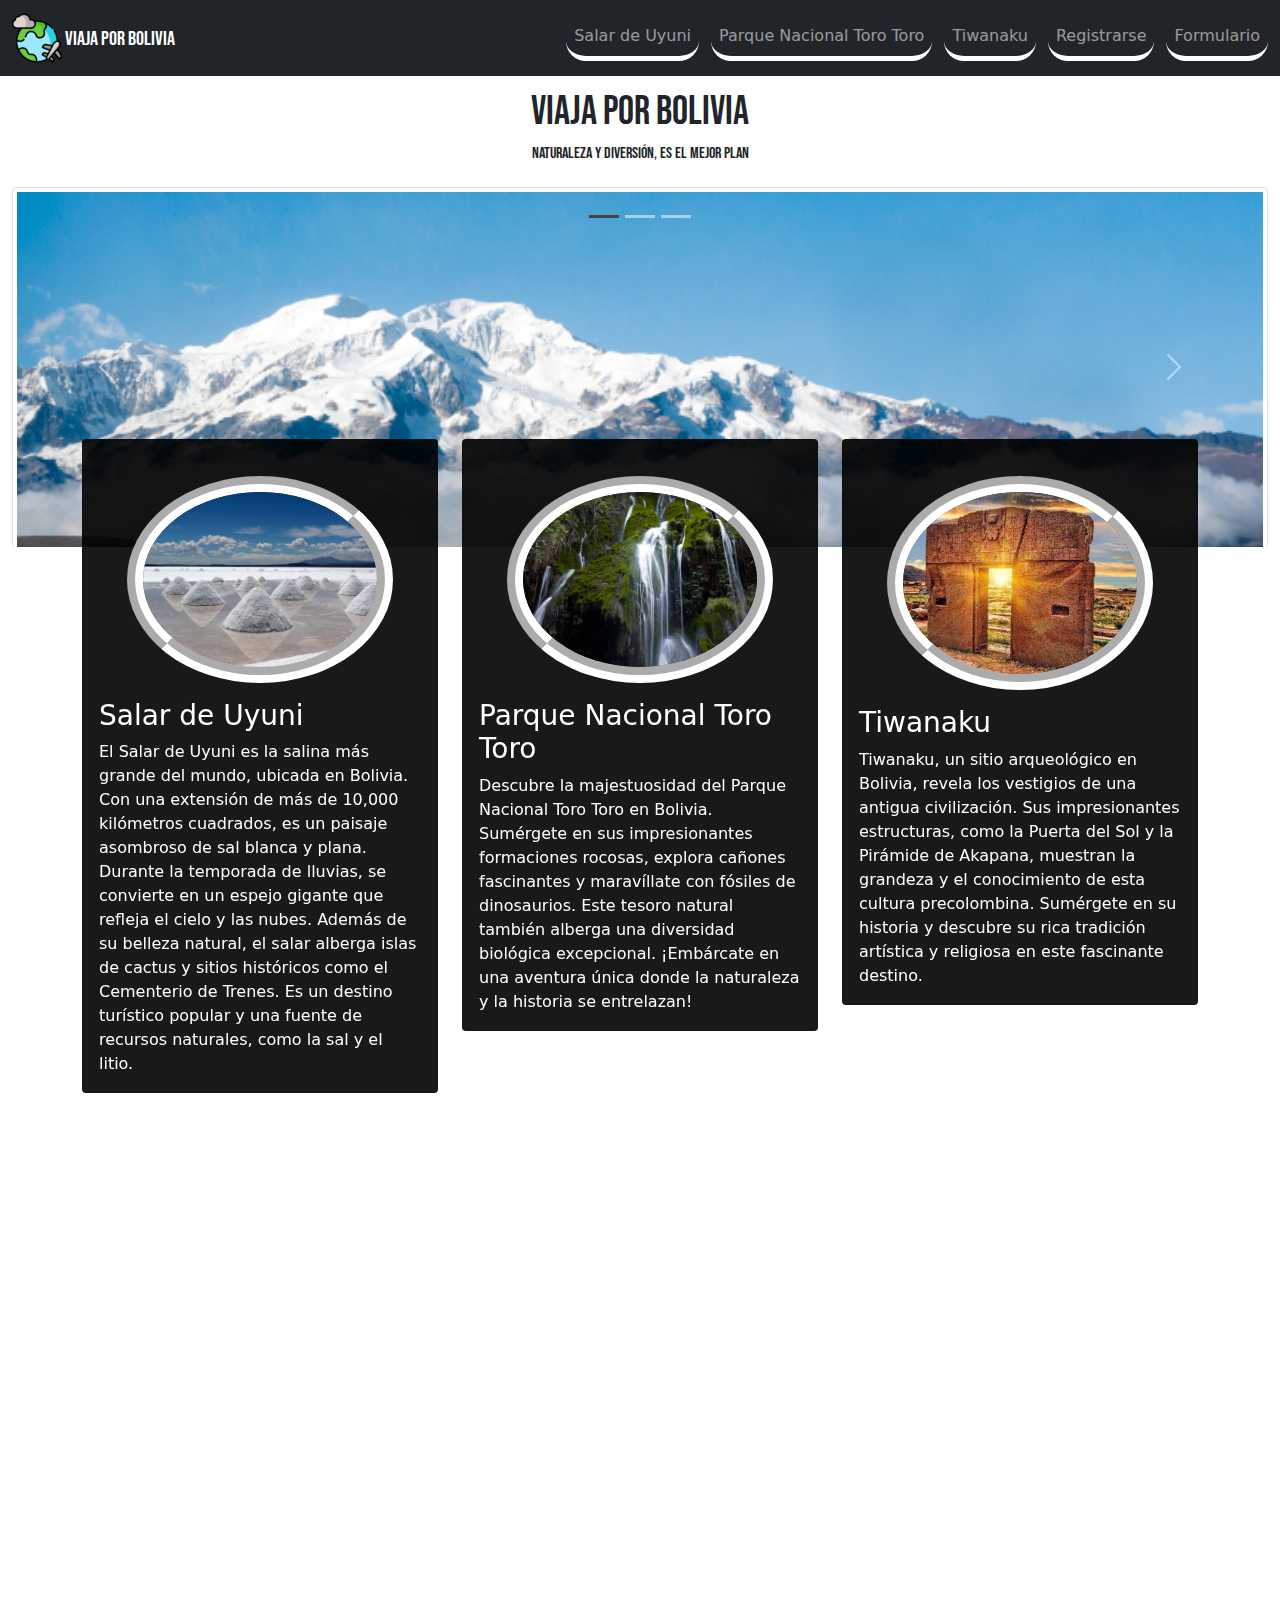
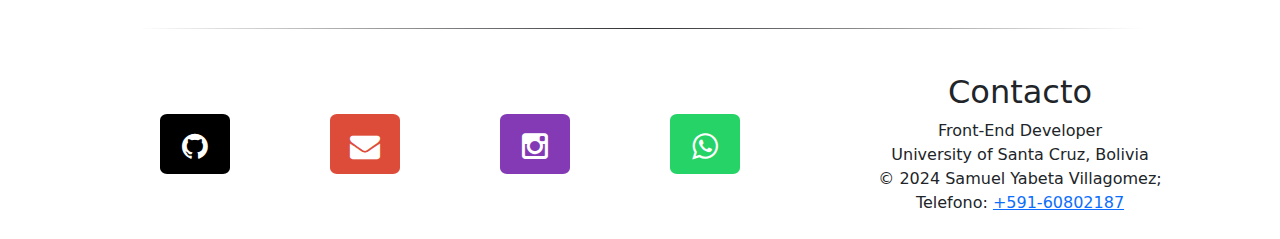
<file: index.html>
<!DOCTYPE html>
<html lang="en">
  <head>
    <meta charset="UTF-8" />
    <meta http-equiv="X-UA-Compatible" content="IE=edge" />
    <meta name="viewport" content="width=device-width, initial-scale=1.0" />
    <title>Mundo</title>
    <!-- <link rel="shortcut icon" type="image/x-icon" href="img/icons/favicon.ico"> -->

    <!-- font google -->
    <link rel="preconnect" href="https://fonts.googleapis.com" />
    <link rel="preconnect" href="https://fonts.gstatic.com" crossorigin />
    <link
      href="https://fonts.googleapis.com/css2?family=Bebas+Neue&display=swap"
      rel="stylesheet"
    />

    <!-- Icons -->
    <link rel="stylesheet" href="css/font-awesome.min.css" />

    <!-- Bootstrap 5 -->
    <link rel="stylesheet" href="css/bootstrap/bootstrap.min.css" />
    <link href="css/navbar-top-fixed.css" rel="stylesheet" />

    <!-- <title>Infinity Swiper Effect Using Swiper.js</title> -->
    <link
      rel="stylesheet"
      href="https://unpkg.com/swiper/swiper-bundle.min.css"
    />

    <!-- My Styles -->
    <link rel="stylesheet" href="css/styles.css" />
  </head>

  <body>
    <!-- HEADER -->
    <header>
      <nav class="navbar navbar-expand-md navbar-dark fixed-top bg-dark">
        <div class="container-fluid">
          <a class="navbar-brand" href="index.html">
            <img
              id="logoImg"
              class="img-responsive"
              src="img/icons/traveling.png"
            />
            Viaja por Bolivia</a>

          <button
            class="navbar-toggler"
            type="button"
            data-bs-toggle="collapse"
            data-bs-target="#navbarCollapse"
            aria-controls="navbarCollapse"
            aria-expanded="false"
            aria-label="Toggle navigation"
          >
            <span class="navbar-toggler-icon"></span>
          </button>

          <div class="collapse navbar-collapse text-center" id="navbarCollapse">
            <ul class="navbar-nav ms-auto mb-2 mb-md-0">
              <li class="nav-item">
                <a class="nav-link" id="btn-huilo" aria-current="page" href="#"
                  >Salar de Uyuni</a
                >
              </li>
              <li class="nav-item">
                <a class="nav-link" id="btn-valdivia" href="#">Parque Nacional Toro Toro</a>
              </li>
              <li class="nav-item">
                <a
                  class="nav-link"
                  id="btn-conaripe"
                  href="#"
                  tabindex="-1"
                  aria-disabled="true"
                  >Tiwanaku</a
                >
              </li>
              <li class="nav-item">
                <a class="nav-link" id="btn-registrarse" href="form.html">Registrarse</a>
              </li>
              <li class="nav-item">
                <a class="nav-link" id="btn-registrarse" href="listaform.html">Formulario</a>
              </li>
            </ul>
          </div>
        </div>
      </nav>
    </header>

    <main id="main-content" class="container-fluid"></main>

    <!-- FOOTER -->
    <footer class="container-fluid">
      <div class="container">
        <div class="row">
          <div class="col">
            <div class="wrapper">
              <div class="divider div-transparent"></div>
            </div>
          </div>
        </div>
      </div>

      <div class="container">
        <div class="row">
          <div
            class="col-lg-8 redes-sociales d-flex flex-wrap align-items-center"
          >
            <a
              class="github vibrate-1"
              href="https://github.com/SamuWeb045"
              target="_blank"
              ><i class="fa fa-github"></i
            ></a>
            <a
              class="gmail vibrate-1"
              href="https://mail.google.com/mail/?view=cm&fs=1&to=ivan.fernandez.g@usach.cl&su=PortafolioFullstackDeveloper&body=Hola Ivan!"
              target="_blank"
            >
              <i class="fa fa-envelope"></i
            ></a>
            <a
              class="instagram vibrate-1"
              href="https://www.instagram.com/potro_fernandezg/?hl=es"
              target="_blank"
              ><i class="fa fa-instagram"></i
            ></a>
            <a
              class="whatapp vibrate-1"
              href="https://api.whatsapp.com/send?phone=59160802187&text=Hola%20Samuel!"
              target="_blank"
              ><i class="fa fa-whatsapp"></i
            ></a>
          </div>

          <div class="col-lg-4 p-4 text-center">
            <h2>Contacto</h2>
            <div>Front-End Developer</div>
            <div>University of Santa Cruz, Bolivia</div>
            <div>&copy; 2024 Samuel Yabeta Villagomez;</div>
            <div>Telefono: <a href="tel:+59160802187">+591-60802187</a></div>
          </div>
        </div>
      </div>
    </footer>

    <!-- Files JavaScript -->
    <script src="js/bootstrap/bootstrap.min.js"></script>
    <script src="js/jquery/jquery-3.6.0.js"></script>
    <script src="js/ajax/ajax-utils.js"></script>

    <!-- <script src="swiper-bundle.js"></script> -->
    <script src="js/swiper-library/swiper-bundle.min.js"></script>


    <script type="module" src="js/index.js"></script>
  </body>
</html>
</file>
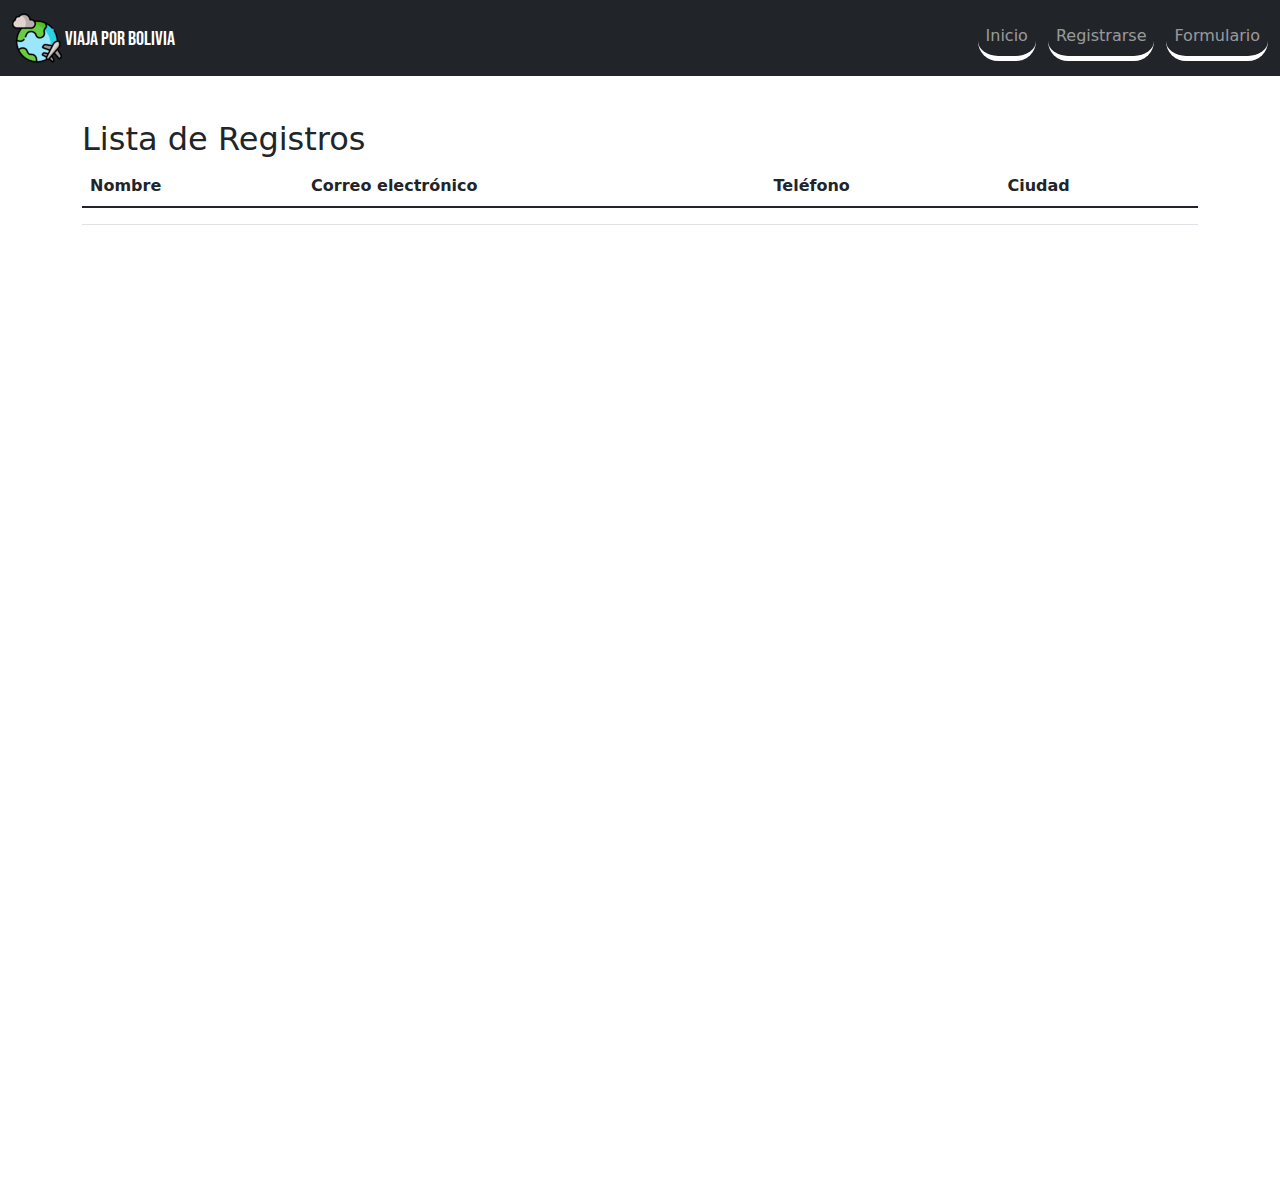
<file: listaform.html>
<!DOCTYPE html>
<html lang="en">

<head>
  <meta charset="UTF-8" />
  <meta http-equiv="X-UA-Compatible" content="IE=edge" />
  <meta name="viewport" content="width=device-width, initial-scale=1.0" />
  <title>Lista de Registros</title>
  <!-- Bootstrap 5 -->
  <link rel="stylesheet" href="css/bootstrap/bootstrap.min.css" />
   <!-- font google -->
   <link rel="preconnect" href="https://fonts.googleapis.com" />
   <link rel="preconnect" href="https://fonts.gstatic.com" crossorigin />
   <link
     href="https://fonts.googleapis.com/css2?family=Bebas+Neue&display=swap"
     rel="stylesheet"
   />

   <!-- Icons -->
   <link rel="stylesheet" href="css/font-awesome.min.css" />

   <!-- Bootstrap 5 -->
   <link rel="stylesheet" href="css/bootstrap/bootstrap.min.css" />
   <link href="css/navbar-top-fixed.css" rel="stylesheet" />

   <!-- <title>Infinity Swiper Effect Using Swiper.js</title> -->
   <link
     rel="stylesheet"
     href="https://unpkg.com/swiper/swiper-bundle.min.css"
   />

   <!-- My Styles -->
   <link rel="stylesheet" href="css/styles.css" />
</head>

<body>
  <header>
    <nav class="navbar navbar-expand-md navbar-dark fixed-top bg-dark">
      <div class="container-fluid">
        <a class="navbar-brand" href="#">
          <img id="logoImg" class="img-responsive" src="img/icons/traveling.png" />
          Viaja por Bolivia
        </a>
        <button
          class="navbar-toggler"
          type="button"
          data-bs-toggle="collapse"
          data-bs-target="#navbarCollapse"
          aria-controls="navbarCollapse"
          aria-expanded="false"
          aria-label="Toggle navigation"
        >
          <span class="navbar-toggler-icon"></span>
        </button>

        <div class="collapse navbar-collapse text-center" id="navbarCollapse">
          <ul class="navbar-nav ms-auto mb-2 mb-md-0">
            <li class="nav-item">
              <a class="nav-link" id="btn-registrarse" href="index.html">Inicio</a>
            </li>
            <li class="nav-item">
              <a class="nav-link" id="btn-registrarse" href="form.html">Registrarse</a>
            </li>
            <li class="nav-item">
              <a class="nav-link" id="btn-registrarse" href="listaform.html">Formulario</a>
            </li>
          </ul>
        </div>
      </div>
    </nav>
  </header>

  <div class="container mt-5">
    <h2>Lista de Registros</h2>

    <table class="table">
      <thead>
        <tr>
          <th scope="col">Nombre</th>
          <th scope="col">Correo electrónico</th>
          <th scope="col">Teléfono</th>
          <th scope="col">Ciudad</th>
        </tr>
      </thead>
      <tbody>
        <!-- Aquí se mostrarán los registros dinámicamente -->
      </tbody>
    </table>
  </div>

  <!-- Bootstrap 5 JS -->
  <script src="js/bootstrap/bootstrap.min.js"></script>

  <script>
    // Obtener los parámetros de la URL
    const urlParams = new URLSearchParams(window.location.search);

    // Obtener los valores de los parámetros
    const nombre = urlParams.get('nombre');
    const correo = urlParams.get('correo');
    const telefono = urlParams.get('telefono');
    const ciudad = urlParams.get('ciudad');

    // Mostrar los valores en la tabla
    const tbody = document.querySelector('tbody');

    const row = document.createElement('tr');
    const nombreCell = document.createElement('td');
    nombreCell.textContent = nombre;
    row.appendChild(nombreCell);

    const correoCell = document.createElement('td');
    correoCell.textContent = correo;
    row.appendChild(correoCell);

    const telefonoCell = document.createElement('td');
    telefonoCell.textContent = telefono;
    row.appendChild(telefonoCell);

    const ciudadCell = document.createElement('td');
    ciudadCell.textContent = ciudad;
    row.appendChild(ciudadCell);

    tbody.appendChild(row);
  </script>
</body>

</html>
</file>
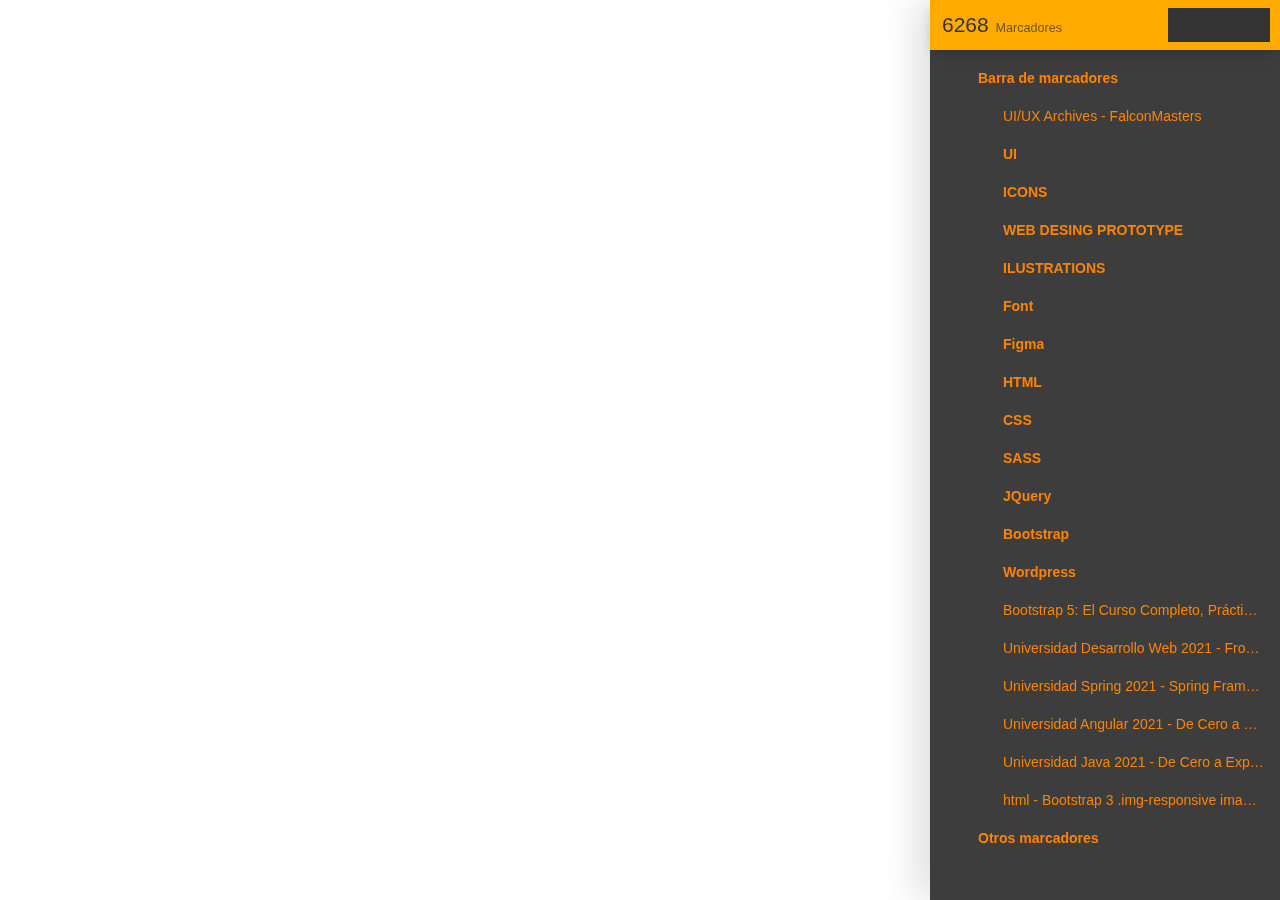
<file: img/icons/Trip Los Rios Region_files/saved_resource(2).html>
<!-- saved from url=(0011)about:blank -->
<html dir="ltr"><head><meta http-equiv="Content-Type" content="text/html; charset=UTF-8"><style class="redeviation-bs-style" data-name="sidebar">/*! (c) Philipp König under GPL-3.0 */
div.contextmenu,div.contextmenu>ul.icons>li>ul,div.tooltip,a.dragHelper>span.drag,section#sidebar>header>div.searchBox,section#sidebar>header.searchVisible:not(.selectionMode)>a.search,section#sidebar>a.lockPinned,section#sidebar>div.scrollBox>ul a>span.drag,section#sidebar>div.scrollBox>div.pinned>ul a>span.drag,section#sidebar.loading>div.scrollBox,section#sidebar.loading>div.filter,div#infoBox,div#infoBox>a::before,div#reloadInfo.hidden{opacity:0;pointer-events:none}div.contextmenu.visible,div.contextmenu>ul.icons>li>ul.visible,a.dragHelper:hover>span.drag,section#sidebar>header.searchVisible:not(.selectionMode)>div.searchBox,section#sidebar>a.lockPinned.active,section#sidebar>div.scrollBox>ul a:hover>span.drag,section#sidebar>div.scrollBox>div.pinned>ul a:hover>span.drag,div#infoBox.visible{opacity:1;pointer-events:auto}@keyframes rotator{0%{transform:rotate(0deg)}100%{transform:rotate(270deg)}}@keyframes dash{0%{stroke-dashoffset:100.53096}50%{stroke-dashoffset:25.13274;transform:rotate(135deg)}100%{stroke-dashoffset:100.53096;transform:rotate(450deg)}}svg.loading{position:relative;display:block;width:36px;height:36px;animation:rotator 1.5s linear infinite}svg.loading>circle{stroke-dasharray:100.53096;stroke-dashoffset:0;transform-origin:center;stroke:#ffaa00;animation:dash 1.5s ease-in-out infinite}body.dark svg.loading>circle{stroke:#ff8300}body.highContrast:not(.dark) svg.loading>circle{stroke:#ff8300}.scrollBox{position:relative;overflow-y:scroll;overflow-x:hidden;outline:none;background-color:#ccc;-webkit-background-clip:text;transition:background-color 0.3s}.scrollBox::-webkit-scrollbar{width:11px;background:transparent}.scrollBox::-webkit-scrollbar-thumb{border-radius:20px;border:3px solid transparent;background-clip:content-box;background-color:inherit}.scrollBox::-webkit-scrollbar-track{background:transparent;border-radius:20px}.scrollBox.hideScrollbar{background-color:transparent !important}body.dark .scrollBox{background-color:#999}div.contextmenu{position:absolute;top:0;min-width:240px;background:#fff;box-shadow:0 10px 40px rgba(0,0,0,0.25);border-radius:3px;transform:translate3d(0, -20px, 0);transition:opacity 0.3s, transform 0.3s;z-index:4}div.contextmenu[data-type='list'],div.contextmenu[data-type='separator']{left:-99999px;margin:0 0 0 10px;min-width:270px}div.contextmenu[data-type='menu']{right:-93px;margin-top:-2px}div.contextmenu[data-type='sort']{right:-57px;margin-top:-2px}div.contextmenu.visible{transform:translate3d(0, 0, 0)}div.contextmenu.visible.top{transform:translate3d(0, -40px, 0)}div.contextmenu>ul.icons{background:#f4f4f4;padding:3px 2px 5px 2px}div.contextmenu>ul.icons>li{position:relative;display:inline-block}div.contextmenu>ul.icons>li.right{float:right}div.contextmenu>ul.icons>li>a{position:relative;display:block;width:32px;height:32px;cursor:pointer;border-radius:50%;margin:0 3px;transition:background-color 0.3s}div.contextmenu>ul.icons>li>a::before{content:"";position:absolute;top:0;left:0;width:100%;height:100%;-webkit-mask:no-repeat center/20px;background-color:#ccc}div.contextmenu>ul.icons>li>a.hover{background-color:#ededed}div.contextmenu>ul.icons>li>a[data-name='delete']::before{-webkit-mask-image:url(chrome-extension://jdbnofccmhefkmjbkkdkfiicjkgofkdh/img/icon-delete.svg);-webkit-mask-size:19px}div.contextmenu>ul.icons>li>a[data-name='edit']::before{-webkit-mask-image:url(chrome-extension://jdbnofccmhefkmjbkkdkfiicjkgofkdh/img/icon-edit.svg)}div.contextmenu>ul.icons>li>a[data-name='infos']::before{-webkit-mask-image:url(chrome-extension://jdbnofccmhefkmjbkkdkfiicjkgofkdh/img/icon-info.svg)}div.contextmenu>ul.icons>li>a[data-name='add']::before{-webkit-mask-image:url(chrome-extension://jdbnofccmhefkmjbkkdkfiicjkgofkdh/img/icon-add.svg)}div.contextmenu>ul.icons>li>a[data-name='copyToClipboard']::before{-webkit-mask-image:url(chrome-extension://jdbnofccmhefkmjbkkdkfiicjkgofkdh/img/icon-copy.svg);-webkit-mask-size:18px}div.contextmenu>ul.icons>li>a[data-name='pin']::before{-webkit-mask-image:url(chrome-extension://jdbnofccmhefkmjbkkdkfiicjkgofkdh/img/icon-pin.svg);-webkit-mask-size:15px}div.contextmenu>ul.icons>li>a[data-name='unpin']::before{-webkit-mask-image:url(chrome-extension://jdbnofccmhefkmjbkkdkfiicjkgofkdh/img/icon-unpin.svg);-webkit-mask-size:14px}div.contextmenu>ul.icons>li>a[data-name='showHidden']::before{-webkit-mask-image:url(chrome-extension://jdbnofccmhefkmjbkkdkfiicjkgofkdh/img/icon-show.svg)}div.contextmenu>ul.icons>li>a[data-name='hide']::before{-webkit-mask-image:url(chrome-extension://jdbnofccmhefkmjbkkdkfiicjkgofkdh/img/icon-hide.svg)}div.contextmenu>ul.icons>li>a[data-name='settings']::before{-webkit-mask-image:url(chrome-extension://jdbnofccmhefkmjbkkdkfiicjkgofkdh/img/icon-settings.svg)}div.contextmenu>ul.icons>li>a[data-name='bookmarkManager']::before{-webkit-mask-image:url(chrome-extension://jdbnofccmhefkmjbkkdkfiicjkgofkdh/img/icon-star.svg)}div.contextmenu>ul.icons>li>a[data-name='keyboardShortcuts']::before{-webkit-mask-image:url(chrome-extension://jdbnofccmhefkmjbkkdkfiicjkgofkdh/img/icon-keyboard.svg);-webkit-mask-size:22px}div.contextmenu>ul.icons>li>ul{position:absolute;bottom:-30px;left:0;transform:translate3d(calc(-50% + 19px), -7px, 0);text-align:center;white-space:nowrap;background:#fff;border-radius:20px;padding:2px 7px;box-shadow:0 10px 30px rgba(0,0,0,0.25);transition:opacity 0.3s, transform 0.3s}div.contextmenu>ul.icons>li>ul.visible{transform:translate3d(calc(-50% + 19px), 0, 0)}div.contextmenu>ul.icons>li>ul::before{content:"";position:absolute;top:-14px;left:0;right:0;width:0;height:0;margin:auto;border:7px solid transparent;border-bottom-color:#fff;pointer-events:none}div.contextmenu>ul.icons>li>ul>li{display:inline-block}div.contextmenu>ul.icons>li>ul>li>a{position:relative;display:block;width:24px;height:24px;cursor:pointer;border-radius:50%;margin:0 1px;transition:background-color 0.3s}div.contextmenu>ul.icons>li>ul>li>a::before{content:"";position:absolute;top:0;left:0;width:100%;height:100%;-webkit-mask:no-repeat center/18px;-webkit-mask-image:url(chrome-extension://jdbnofccmhefkmjbkkdkfiicjkgofkdh/img/none.svg);background-color:#ccc}div.contextmenu>ul.icons>li>ul>li>a[data-type='bookmark']::before{-webkit-mask-image:url(chrome-extension://jdbnofccmhefkmjbkkdkfiicjkgofkdh/img/icon-bookmark.svg)}div.contextmenu>ul.icons>li>ul>li>a[data-type='dir']::before{-webkit-mask-image:url(chrome-extension://jdbnofccmhefkmjbkkdkfiicjkgofkdh/img/icon-dir-1.svg)}div.contextmenu>ul.icons>li>ul>li>a[data-type='separator']::before{-webkit-mask-image:url(chrome-extension://jdbnofccmhefkmjbkkdkfiicjkgofkdh/img/icon-separator.svg)}div.contextmenu>ul.list>li{position:relative}div.contextmenu>ul.list>li>div.checkbox{position:absolute;z-index:2;top:9px;left:9px}div.contextmenu>ul.list>li>div.checkbox+a{padding-left:38px}div.contextmenu>ul.list>li>div.checkbox+a::before{display:none}div.contextmenu>ul.list>li>div.checkbox.hover+a{color:#ffaa00}div.contextmenu>ul.list>li>a{position:relative;display:block;line-height:39px;padding:0 10px 0 38px;white-space:nowrap;text-overflow:ellipsis;overflow:hidden;cursor:pointer;transition:color 0.3s}div.contextmenu>ul.list>li>a::before{content:"";position:absolute;top:0;left:0;width:100%;height:100%;-webkit-mask:no-repeat center/20px;background-color:#ccc}div.contextmenu>ul.list>li>a>span{display:inline-block;margin:0 0 0 3px;font-size:80%;opacity:0.8}div.contextmenu>ul.list>li>a::before{transition:background-color 0.3s, opacity 0.3s;width:39px;height:39px}div.contextmenu>ul.list>li>a.hover{color:#ffaa00}div.contextmenu>ul.list>li>a.hover::before{background-color:#ffaa00;opacity:0.8}div.contextmenu>ul.list>li>a[data-name='add']::before{-webkit-mask-image:url(chrome-extension://jdbnofccmhefkmjbkkdkfiicjkgofkdh/img/icon-add.svg);-webkit-mask-size:22px}div.contextmenu>ul.list>li>a[data-name='reload']::before{-webkit-mask-image:url(chrome-extension://jdbnofccmhefkmjbkkdkfiicjkgofkdh/img/icon-update.svg)}div.contextmenu>ul.list>li>a[data-name='closeAll']::before{-webkit-mask-image:url(chrome-extension://jdbnofccmhefkmjbkkdkfiicjkgofkdh/img/icon-close.svg)}div.contextmenu>ul.list>li>a[data-name='newTab']::before,div.contextmenu>ul.list>li>a[data-name='openChildren']::before{-webkit-mask-image:url(chrome-extension://jdbnofccmhefkmjbkkdkfiicjkgofkdh/img/icon-newTab.svg)}div.contextmenu>ul.list>li>a[data-name='select']::before,div.contextmenu>ul.list>li>a[data-name='deselect']::before{-webkit-mask-image:url(chrome-extension://jdbnofccmhefkmjbkkdkfiicjkgofkdh/img/icon-select.svg);-webkit-mask-size:24px}div.contextmenu>ul.list>li>a[data-name='currentTab']::before{-webkit-mask-image:url(chrome-extension://jdbnofccmhefkmjbkkdkfiicjkgofkdh/img/icon-currentTab.svg)}div.contextmenu>ul.list>li>a[data-name='newWindow']::before{-webkit-mask-image:url(chrome-extension://jdbnofccmhefkmjbkkdkfiicjkgofkdh/img/icon-newWindow.svg)}div.contextmenu>ul.list>li>a[data-name='newIncognito']::before{-webkit-mask-image:url(chrome-extension://jdbnofccmhefkmjbkkdkfiicjkgofkdh/img/icon-incognito.svg)}div.contextmenu>ul.list>li>a[data-name='delete']::before{-webkit-mask-image:url(chrome-extension://jdbnofccmhefkmjbkkdkfiicjkgofkdh/img/icon-delete.svg)}div.contextmenu>ul.list>li>a[data-name='edit']::before{-webkit-mask-image:url(chrome-extension://jdbnofccmhefkmjbkkdkfiicjkgofkdh/img/icon-edit.svg)}div.contextmenu>ul.list>li>a[data-name='checkBookmarks']::before{-webkit-mask-image:url(chrome-extension://jdbnofccmhefkmjbkkdkfiicjkgofkdh/img/icon-update.svg)}div.contextmenu>ul.list>li>a[data-name='showInDir']::before{-webkit-mask-image:url(chrome-extension://jdbnofccmhefkmjbkkdkfiicjkgofkdh/img/icon-showInDir.svg)}section#sidebar[data-pos='right'] div.contextmenu[data-type='menu'],section#sidebar[data-pos='right'] div.contextmenu[data-type='sort']{right:0}html[dir='rtl'] div.contextmenu[data-type='list'],html[dir='rtl'] div.contextmenu[data-type='separator']{margin:0 10px 0 0}html[dir='rtl'] div.contextmenu[data-type='menu'],html[dir='rtl'] div.contextmenu[data-type='sort']{left:0;right:unset}html[dir='rtl'] div.contextmenu>ul.icons>li.right{float:left}html[dir='rtl'] div.contextmenu>ul.list>li>div.checkbox{left:unset;right:9px}html[dir='rtl'] div.contextmenu>ul.list>li>div.checkbox+a{padding-left:0;padding-right:38px}html[dir='rtl'] div.contextmenu>ul.list>li>a{padding:0 38px 0 10px}html[dir='rtl'] div.contextmenu>ul.list>li>a>span{margin:0 3px 0 0}html[dir='rtl'] div.contextmenu>ul.list>li>a::before{transform:scaleX(-1);left:unset;right:0}html[dir='rtl'] div.contextmenu>ul.list>li>a[data-name='reload']::before,html[dir='rtl'] div.contextmenu>ul.list>li>a[data-name='select']::before{transform:scaleX(1)}html[dir='rtl'] section#sidebar[data-pos='right'] div.contextmenu[data-type='menu']{right:unset;left:-93px}html[dir='rtl'] section#sidebar[data-pos='right'] div.contextmenu[data-type='sort']{right:unset;left:-57px}body.highContrast:not(.dark) div.contextmenu>ul.list>li>a{transition:opacity 0.3s}body.highContrast:not(.dark) div.contextmenu>ul.list>li>a.hover{color:#ff8300;opacity:1}body.highContrast:not(.dark) div.contextmenu>ul.list>li>a.hover::before{background-color:#ff8300;opacity:0.8}body.dark div.contextmenu{background:#4d4d4d;box-shadow:0 10px 40px rgba(0,0,0,0.4)}body.dark div.contextmenu>ul.list>li>a{transition:opacity 0.3s;opacity:0.7}body.dark div.contextmenu>ul.list>li>a::before{background-color:#999}body.dark div.contextmenu>ul.list>li>a.hover{color:#ff8300;opacity:1}body.dark div.contextmenu>ul.list>li>a.hover::before{background-color:#ff8300;opacity:0.8}body.dark div.contextmenu>ul.icons{background:#555}body.dark div.contextmenu>ul.icons>li>a::before{background-color:#999}body.dark div.contextmenu>ul.icons>li>a.hover{background-color:#616161}body.dark div.contextmenu>ul.icons>li>ul{background:#3d3d3d;box-shadow:0 10px 30px rgba(0,0,0,0.25)}body.dark div.contextmenu>ul.icons>li>ul::before{border-bottom-color:#3d3d3d}body.dark div.contextmenu>ul.icons>li>ul>li>a::before{background-color:#999}div.tooltip{position:absolute;background:#444;border-radius:2px;color:#fff;padding:2px 4px 3px;max-width:300px;font-size:9px;z-index:2;transform:translate3d(-5px, 0, 0);transition:opacity 0.3s, transform 0.3s}div.tooltip.visible{opacity:1;transform:translate3d(0, 0, 0) !important}div.tooltip>h3[data-num]::after{content:" " attr(data-num)}div.tooltip::before{content:"";position:absolute;top:calc(50% - 6px);left:-12px;border:6px solid transparent;border-right-color:#444}div.tooltip>h3{font-weight:400}div.tooltip>span{opacity:0.7;word-wrap:break-word}div.tooltip>p{margin-top:5px;padding-top:3px;border-top:1px solid rgba(255,255,255,0.7)}div.tooltip>ul.breadcrumb{margin-top:4px;padding:2px 0;border-top:1px solid rgba(255,255,255,0.7)}div.tooltip>ul.breadcrumb>li{display:inline-block}div.tooltip>ul.breadcrumb>li:not(:last-child)::after{content:">";margin:0 4px;opacity:0.7}section#sidebar[data-pos='right'] ~ div.tooltip{transform:translate3d(5px, 0, 0)}section#sidebar[data-pos='right'] ~ div.tooltip::before{left:auto;right:-12px;border-right-color:transparent;border-left-color:#444}body.dark div.tooltip{color:#eee;background:#222}body.dark div.tooltip::before{border-right-color:#222}body.dark section#sidebar[data-pos='right'] ~ div.tooltip::before{border-left-color:#222}div.checkbox{position:relative;cursor:pointer}div.checkbox>input[type='checkbox']{display:none}div.checkbox[data-style="default"]{width:20px;height:20px}div.checkbox[data-style="default"]::before{content:"";position:absolute;top:0;left:0;width:100%;height:100%;-webkit-mask:no-repeat center/22px;background-color:#ff8300}div.checkbox[data-style="default"]::before{transition:-webkit-mask 0.3s, background-color 0.3s}div.checkbox[data-style="default"][data-type='checkbox']::before{-webkit-mask-image:url(chrome-extension://jdbnofccmhefkmjbkkdkfiicjkgofkdh/img/icon-checkbox-inactive.svg)}div.checkbox[data-style="default"][data-type='radio']::before{-webkit-mask-image:url(chrome-extension://jdbnofccmhefkmjbkkdkfiicjkgofkdh/img/icon-radio-inactive.svg)}div.checkbox[data-style="default"]::after{content:"";position:absolute;top:calc(50% - 1px);left:calc(50% - 1px);width:2px;height:2px;border-radius:50%;pointer-events:none;box-shadow:0 0 0 0 rgba(0,0,0,0.5);transition:background 0.2s, box-shadow 0.2s, opacity 0.5s;opacity:0.2}div.checkbox[data-style="default"].focus::after,div.checkbox[data-style="default"].clicked::after{background:rgba(0,0,0,0.5);box-shadow:0 0 0 20px rgba(0,0,0,0.5)}div.checkbox[data-style="default"].clicked::after{opacity:0}div.checkbox[data-style="default"].active::before{background-color:#ffaa00}div.checkbox[data-style="default"].active[data-type='checkbox']::before{-webkit-mask-image:url(chrome-extension://jdbnofccmhefkmjbkkdkfiicjkgofkdh/img/icon-checkbox.svg)}div.checkbox[data-style="default"].active[data-type='radio']::before{-webkit-mask-image:url(chrome-extension://jdbnofccmhefkmjbkkdkfiicjkgofkdh/img/icon-radio.svg)}div.checkbox[data-style="default"].active::after{box-shadow:0 0 0 0 #ffaa00}div.checkbox[data-style="default"].active.focus::after,div.checkbox[data-style="default"].active.clicked::after{background:#ffaa00;box-shadow:0 0 0 20px #ffaa00}div.checkbox[data-style="switch"]{width:32px;height:14px;transition:padding-left 0.2s, opacity 0.2s}div.checkbox[data-style="switch"]::before{content:"";position:absolute;top:0;left:0;width:100%;height:100%;border-radius:14px;background:rgba(0,0,0,0.2);transition:background 0.2s, opacity 0.2s}div.checkbox[data-style="switch"]::after{content:"";position:relative;display:block;top:-3px;left:-3px;width:20px;height:20px;background-color:#fff;transition:background-color 0.2s;box-shadow:1px 1px 7px rgba(0,0,0,0.4);border-radius:50%}div.checkbox[data-style="switch"].active{padding-left:18px}div.checkbox[data-style="switch"].active::before{opacity:0.4}div.checkbox[data-style="switch"].active::before,div.checkbox[data-style="switch"].active::after{background-color:#ffaa00}html[dir='rtl'] div.checkbox[data-style="switch"]{transition:padding-right 0.2s, opacity 0.2s}html[dir='rtl'] div.checkbox[data-style="switch"]::after{left:unset;right:-3px;box-shadow:-1px 1px 7px rgba(0,0,0,0.4)}html[dir='rtl'] div.checkbox[data-style="switch"].active{padding-left:unset;padding-right:18px}body.highContrast:not(.dark) div.checkbox[data-style="default"].active::before{background-color:#ff8300}body.highContrast:not(.dark) div.checkbox[data-style="default"].active::after{box-shadow:0 0 0 0 #ff8300}body.highContrast:not(.dark) div.checkbox[data-style="default"].active.focus::after,body.highContrast:not(.dark) div.checkbox[data-style="default"].active.clicked::after{background:#ff8300;box-shadow:0 0 0 20px #ff8300}body.highContrast:not(.dark) div.checkbox[data-style="switch"].active::before,body.highContrast:not(.dark) div.checkbox[data-style="switch"].active::after{background-color:#ff8300}body.dark div.checkbox[data-style="default"]::after{box-shadow:0 0 0 0 rgba(255,255,255,0.5)}body.dark div.checkbox[data-style="default"].focus::after,body.dark div.checkbox[data-style="default"].clicked::after{background:rgba(255,255,255,0.5);box-shadow:0 0 0 20px rgba(255,255,255,0.5)}body.dark div.checkbox[data-style="default"].active::before{background-color:#ff8300}body.dark div.checkbox[data-style="default"].active::after{box-shadow:0 0 0 0 #ff8300}body.dark div.checkbox[data-style="default"].active.focus::after,body.dark div.checkbox[data-style="default"].active.clicked::after{background:#ff8300;box-shadow:0 0 0 20px #ff8300}body.dark div.checkbox[data-style="switch"]::before{background:rgba(255,255,255,0.15)}body.dark div.checkbox[data-style="switch"]::after{background-color:#aaa}body.dark div.checkbox[data-style="switch"].active::before,body.dark div.checkbox[data-style="switch"].active::after{background-color:#fff}*,*::after,*::before{padding:0;margin:0;box-sizing:border-box;-webkit-tap-highlight-color:rgba(0,0,0,0)}body,input,textarea,select,button{font-size:14px;font-family:Yu Gothic,sans-serif;color:#ff8300;font-weight:400}ul,menu{list-style:none}strong{font-weight:700}a{color:#ff8300;text-decoration:none}body{width:100%;height:100%;overflow:hidden}body.noAnimations *,body.noAnimations *::before,body.noAnimations *::after{transition:none !important}body>textarea{position:fixed;top:0;left:0;width:50px;height:50px;z-index:-1}a.dragHelper{display:flex;align-items:center;font-size:14px;line-height:38px;padding:0 16px;white-space:nowrap;cursor:pointer;transition:background 0.3s, color 0.3s;position:absolute;background:#fff !important;padding-right:46px;box-shadow:3px 3px 20px rgba(0,0,0,0.3);cursor:grabbing;transition:none;z-index:3}a.dragHelper.hover:not(.separator){background:#555555}a.dragHelper.dragHover{background:#555555}a.dragHelper.mark{background:#ffaa00;color:#fff}a.dragHelper.active{font-weight:500}a.dragHelper.dir{font-weight:700}a.dragHelper.selected:not(.separator){background:#555555}a.dragHelper.separator{height:38px;cursor:default}a.dragHelper.separator>span.label{position:relative;width:100%;height:100%}a.dragHelper.separator>span.label::after{content:"";position:absolute;top:50%;left:0;width:100%;height:1px;background:rgba(0,0,0,0.15)}a.dragHelper.separator>span.label[data-name]::before{content:attr(data-name);position:relative;background:#fff;margin:0 calc(16px + 16px);box-shadow:0 0 0 10px #fff;font-style:italic;z-index:2}a.dragHelper>span.removeMask{position:absolute;top:0;right:0;width:100%;height:100%;background:#ddd;padding:0 16px;transform:translateX(100%);transition:transform 0.3s;z-index:3}a.dragHelper>span.removeMask>em{font-style:italic;font-size:90%;opacity:0.8}a.dragHelper>span.removeMask>span{pointer-events:auto;cursor:pointer;float:right}a.dragHelper.removed{pointer-events:none}a.dragHelper.removed>span.removeMask{transform:translateX(0) !important}a.dragHelper>span.copied{position:absolute;top:-20px;left:calc(16px + 16px + 10px);background:#5eba7d;color:#fff;font-size:80%;font-weight:700;line-height:normal;padding:3px 5px;pointer-events:none;opacity:0;transform:translate3d(0, 5px, 0);transition:opacity 0.3s, transform 0.3s}a.dragHelper>span.copied::after{content:"";position:absolute;bottom:-10px;left:0;right:0;margin:auto;width:0;border:5px solid transparent;border-top-color:#5eba7d}a.dragHelper.copied{background:rgba(94,186,125,0.2) !important}a.dragHelper.copied>span.copied{opacity:1;transform:translate3d(0, 0, 0)}a.dragHelper>img,a.dragHelper>span.icon{position:relative;display:inline-block;width:16px;height:16px;margin:0 16px 0 0;pointer-events:none;flex-shrink:0}a.dragHelper>div.checkbox{margin:0 16px 0 0;flex-shrink:0;display:none}a.dragHelper>img{visibility:hidden}a.dragHelper>img[src]{visibility:visible}a.dragHelper.dir>span.icon{width:16px;height:16px}a.dragHelper.dir>span.icon::before{content:"";position:absolute;top:0;left:0;width:100%;height:100%;-webkit-mask:no-repeat center/16px;-webkit-mask-image:url(chrome-extension://jdbnofccmhefkmjbkkdkfiicjkgofkdh/img/icon-dir-1.svg);background-color:#c8c8c8}a.dragHelper.dir.has-arrow{padding-left:15px}a.dragHelper.dir.has-arrow::before{content:"";position:absolute;top:0;bottom:0;left:5px;width:0;height:0;margin:auto;border:4px solid transparent;border-left-color:#ff8300;opacity:0.6;transform-origin:25% 50%;transition:transform 0.3s}a.dragHelper.dir.has-arrow.opened:not(.animated)::before,a.dragHelper.dir.has-arrow.animated:not(.opened)::before{transform:rotateZ(90deg)}a.dragHelper.link>span.icon::before{content:"";position:absolute;top:0;left:0;width:100%;height:100%;-webkit-mask:no-repeat center/16px;-webkit-mask-image:url(chrome-extension://jdbnofccmhefkmjbkkdkfiicjkgofkdh/img/icon-demo.svg);background-color:rgba(0,0,0,0)}a.dragHelper.link>span.icon[data-color='1']::before{background-color:#37bf99}a.dragHelper.link>span.icon[data-color='2']::before{background-color:#d737d5}a.dragHelper.link>span.icon[data-color='3']::before{background-color:#3e6bf2}a.dragHelper.link>span.icon[data-color='4']::before{background-color:#f4572f}a.dragHelper.link>span.icon[data-color='5']::before{background-color:#f74b58}a.dragHelper.link>span.icon[data-color='6']::before{background-color:#f5a2bf}a.dragHelper.link>span.icon[data-color='7']::before{background-color:#1a90ba}a.dragHelper.link>span.icon[data-color='8']::before{background-color:#b4bd0e}a.dragHelper.link>span.icon[data-color='9']::before{background-color:#fdde32}a.dragHelper.link>span.icon[data-color='10']::before{background-color:#8ccbce}a.dragHelper>span.label{position:relative;text-overflow:ellipsis;overflow:hidden;pointer-events:none}a.dragHelper>span.label::after{content:"\200B"}a.dragHelper>span.label[data-num]::after{content:" " attr(data-num)}a.dragHelper>span.drag{display:none;position:absolute;top:0;bottom:0;right:15px;margin:auto;width:38px;height:38px;max-width:24px;max-height:22px;border-radius:3px;cursor:grab;background-color:rgba(0,0,0,0.05);transition:background-color 0.5s, opacity 0.5s}a.dragHelper>span.drag::before{transition:inherit}a.dragHelper>span.drag:hover{background-color:rgba(0,0,0,0.125)}a.dragHelper>span.drag{display:block;transition:none;background-color:rgba(0,0,0,0.1);cursor:grabbing}a.dragHelper>span.drag::before{content:"";position:absolute;top:0;left:0;width:100%;height:100%;-webkit-mask:no-repeat center/18px;-webkit-mask-image:url(chrome-extension://jdbnofccmhefkmjbkkdkfiicjkgofkdh/img/icon-reorder.svg);background-color:#888}a.dragHelper>span.selected{position:absolute;bottom:-8px;left:-7px;background:#ffaa00;color:#333333;font-weight:500;line-height:100%;padding:3px 5px;border-radius:5px}a.dragHelper.snap{transition:0.2s;box-shadow:none}section#sidebar{position:relative;width:350px;background:#fff;box-shadow:15px 0 35px rgba(0,0,0,0.12);height:100%;display:flex;float:left;speak:none;flex-direction:column;user-select:none;transition:background 0.3s;z-index:2}section#sidebar.permanent{box-shadow:none !important;border-style:solid;border-width:0 1px 0 0;border-color:rgba(0,0,0,0.15)}section#sidebar[data-pos='right']{float:right;box-shadow:-15px 0 35px rgba(0,0,0,0.12)}section#sidebar[data-pos='right'].permanent{border-width:0 0 0 1px}section#sidebar>header{position:relative;display:flex;align-items:center;justify-content:flex-end;flex-wrap:wrap;width:100%;height:50px;padding:0 12px;background:#ffaa00;transition:background 0.3s;box-shadow:0 6px 12px -3px rgba(0,0,0,0.2);overflow:hidden;flex-shrink:0;z-index:3}section#sidebar>header>h1{color:#333333;font-weight:500;margin-right:auto;font-size:100%;transition:transform 0.5s}section#sidebar>header>h1.hidden{display:none}section#sidebar>header>h1>strong{font-weight:400;font-size:150%}section#sidebar>header>h1>span{opacity:0.7;font-size:90%;display:inline-block;line-height:normal;margin:0 0 0 3px}section#sidebar>header>h1>span.hidden{display:none}section#sidebar>header>a{position:relative;display:block;width:34px;height:34px;border-radius:50%;cursor:pointer;transition:background-color 0.3s, transform 0.3s, opacity 0.5s}section#sidebar>header>a::before{content:"";position:absolute;top:0;left:0;width:100%;height:100%;-webkit-mask:no-repeat center/22px;background-color:#333333}section#sidebar>header>a:hover,section#sidebar>header>a.active{background-color:rgba(255,255,255,0.2)}section#sidebar>header>a.menu{margin-right:-2px}section#sidebar>header>a.cancel{font-size:0;color:transparent}section#sidebar>header>a.cancel:not([data-type='compact']){position:relative;display:inline-block;width:auto;height:auto;padding:4px 6px 3px;margin:0 5px 0 20px;font-size:90%;color:#333333;font-weight:700;text-transform:uppercase;border-radius:3px;cursor:pointer}section#sidebar>header>a.cancel:not([data-type='compact'])::before{display:none}section#sidebar>header>a.cancel:not([data-type='compact'])::after{content:"";position:absolute;top:0;left:-10px;height:100%;width:2px;background:#333333;opacity:0.4}section#sidebar>header>div.searchBox{position:absolute;top:0;bottom:0;margin:auto;left:12px;width:calc(100% - 100px);height:30px;background-color:rgba(255,255,255,0.2);border-radius:30px;transform:translate3d(20px, 0, 0);transition:transform 0.3s, opacity 0.3s}section#sidebar>header>div.searchBox>input[type='text']{vertical-align:top;display:inline-block;height:100%;width:calc(100% - 30px);outline:none;border:0;background:transparent;color:#333333;padding:0 5px 0 12px}section#sidebar>header>div.searchBox>input[type='text']::-webkit-input-placeholder{color:#333333;opacity:0.7}section#sidebar>header>div.searchBox>a.searchClose{position:relative;vertical-align:top;display:inline-block;height:30px;width:30px;border-radius:50%;cursor:pointer;transition:background-color 0.3s}section#sidebar>header>div.searchBox>a.searchClose:hover{background-color:rgba(255,255,255,0.2)}section#sidebar>header.searchVisible:not(.selectionMode)>h1{transform:translate3d(-200%, 0, 0);pointer-events:none;transition:transform 0.5s}section#sidebar>header.searchVisible:not(.selectionMode)>div.searchBox{transform:translate3d(0, 0, 0);transition:transform 0.5s 0.1s, opacity 0.5s 0.1s}section#sidebar>span.drag{position:absolute;top:0;right:-10px;width:10px;height:100%;cursor:ew-resize;transition:background 0.5s}section#sidebar>span.drag:hover,section#sidebar>span.drag.isDragged{background:rgba(255,255,255,0.5)}section#sidebar>a.lockPinned{position:absolute;top:50px;right:-22px;display:block;margin-top:9px;width:18px;height:45px;background:#fff;border-radius:10px;transition:transform 0.5s, opacity 0.5s;transform:translate3d(-7px, 0, 0);box-shadow:2px 2px 15px rgba(0,0,0,0.2);cursor:pointer}section#sidebar>a.lockPinned>span::before{content:"";position:absolute;top:0;left:0;width:100%;height:100%;-webkit-mask:no-repeat center/16px;-webkit-mask-image:url(chrome-extension://jdbnofccmhefkmjbkkdkfiicjkgofkdh/img/icon-lock.svg);background-color:#ff8300}section#sidebar>a.lockPinned::before,section#sidebar>a.lockPinned::after{content:"";position:absolute;left:5px;border:4px solid transparent;opacity:0.5}section#sidebar>a.lockPinned::before{top:0;border-bottom-color:#ff8300}section#sidebar>a.lockPinned::after{bottom:0;border-top-color:#ff8300}section#sidebar>a.lockPinned.active{transform:translate3d(0, 0, 0) !important}section#sidebar>a.lockPinned.fixed>span::before{-webkit-mask-image:url(chrome-extension://jdbnofccmhefkmjbkkdkfiicjkgofkdh/img/icon-unlock.svg)}section#sidebar[data-pos='right']>span.drag{right:unset;left:-10px}section#sidebar[data-pos='right']>a.lockPinned{right:unset;left:-22px;transform:translate3d(7px, 0, 0)}section#sidebar>div.filter{position:absolute;display:flex;align-content:flex-start;top:50px;left:11px;width:calc(100% - 11px - 11px);background:#f5f5f5;padding:10px 16px 5px;border-radius:0 0 5px 5px;transition:transform 0.3s, box-shadow 0.3s;z-index:2}section#sidebar>div.filter.hidden{display:none}section#sidebar>div.filter>a[data-direction]{position:relative;display:inline-block;cursor:pointer;margin:0 10px 5px 0;padding-left:18px}section#sidebar>div.filter>a[data-direction]::before{content:"";position:absolute;top:0;left:0;width:100%;height:100%;-webkit-mask:no-repeat center/24px;-webkit-mask-image:url(chrome-extension://jdbnofccmhefkmjbkkdkfiicjkgofkdh/img/icon-arrow-up.svg);background-color:#ff8300}section#sidebar>div.filter>a[data-direction]::before{width:14px;height:14px;margin:1px 0 0 0;transition:transform 0.5s}section#sidebar>div.filter>a[data-direction][data-direction="DESC"]::before{transform:rotateZ(180deg)}section#sidebar>div.filter>ul{float:right;margin-bottom:5px}section#sidebar>div.filter>ul>li{position:relative}section#sidebar>div.filter>ul>li+li{margin-top:5px}section#sidebar>div.filter>ul>li>div.checkbox{position:absolute;z-index:2;width:16px;height:16px;top:0;left:0}section#sidebar>div.filter>ul>li>div.checkbox::before{-webkit-mask-size:18px}section#sidebar>div.filter>ul>li>div.checkbox+a{padding-left:22px;cursor:pointer}section#sidebar>div.filter>ul>li>div.checkbox+a::before{display:none}section#sidebar>div.filter::after{content:"";display:block;clear:both}section#sidebar>div.scrollBox{display:none}section#sidebar>div.scrollBox.active{display:block}section#sidebar>div.scrollBox>p{font-size:120%;padding:30px 20px;font-style:italic;max-width:350px;margin:0 auto}section#sidebar>div.scrollBox.scrolled ~ div.filter{box-shadow:0 3px 15px rgba(0,0,0,0.2)}section#sidebar>div.scrollBox.scrolled:not([data-direction='up']) ~ div.filter{transform:translate3d(0, -100%, 0);box-shadow:none}section#sidebar>div.scrollBox>ul,section#sidebar>div.scrollBox>div.pinned>ul{position:relative;margin:9px 0;z-index:1}section#sidebar>div.scrollBox>ul a,section#sidebar>div.scrollBox>div.pinned>ul a{display:flex;align-items:center;font-size:14px;line-height:38px;padding:0 16px;white-space:nowrap;cursor:pointer;transition:background 0.3s, color 0.3s;position:relative}section#sidebar>div.scrollBox>ul a.hover:not(.separator),section#sidebar>div.scrollBox>div.pinned>ul a.hover:not(.separator){background:#555555}section#sidebar>div.scrollBox>ul a.dragHover,section#sidebar>div.scrollBox>div.pinned>ul a.dragHover{background:#555555}section#sidebar>div.scrollBox>ul a.mark,section#sidebar>div.scrollBox>div.pinned>ul a.mark{background:#ffaa00;color:#fff}section#sidebar>div.scrollBox>ul a.active,section#sidebar>div.scrollBox>div.pinned>ul a.active{font-weight:500}section#sidebar>div.scrollBox>ul a.dir,section#sidebar>div.scrollBox>div.pinned>ul a.dir{font-weight:700}section#sidebar>div.scrollBox>ul a.selected:not(.separator),section#sidebar>div.scrollBox>div.pinned>ul a.selected:not(.separator){background:#555555}section#sidebar>div.scrollBox>ul a.separator,section#sidebar>div.scrollBox>div.pinned>ul a.separator{height:38px;cursor:default}section#sidebar>div.scrollBox>ul a.separator>span.label,section#sidebar>div.scrollBox>div.pinned>ul a.separator>span.label{position:relative;width:100%;height:100%}section#sidebar>div.scrollBox>ul a.separator>span.label::after,section#sidebar>div.scrollBox>div.pinned>ul a.separator>span.label::after{content:"";position:absolute;top:50%;left:0;width:100%;height:1px;background:rgba(0,0,0,0.15)}section#sidebar>div.scrollBox>ul a.separator>span.label[data-name]::before,section#sidebar>div.scrollBox>div.pinned>ul a.separator>span.label[data-name]::before{content:attr(data-name);position:relative;background:#fff;margin:0 calc(16px + 16px);box-shadow:0 0 0 10px #fff;font-style:italic;z-index:2}section#sidebar>div.scrollBox>ul a>span.removeMask,section#sidebar>div.scrollBox>div.pinned>ul a>span.removeMask{position:absolute;top:0;right:0;width:100%;height:100%;background:#ddd;padding:0 16px;transform:translateX(100%);transition:transform 0.3s;z-index:3}section#sidebar>div.scrollBox>ul a>span.removeMask>em,section#sidebar>div.scrollBox>div.pinned>ul a>span.removeMask>em{font-style:italic;font-size:90%;opacity:0.8}section#sidebar>div.scrollBox>ul a>span.removeMask>span,section#sidebar>div.scrollBox>div.pinned>ul a>span.removeMask>span{pointer-events:auto;cursor:pointer;float:right}section#sidebar>div.scrollBox>ul a.removed,section#sidebar>div.scrollBox>div.pinned>ul a.removed{pointer-events:none}section#sidebar>div.scrollBox>ul a.removed>span.removeMask,section#sidebar>div.scrollBox>div.pinned>ul a.removed>span.removeMask{transform:translateX(0) !important}section#sidebar>div.scrollBox>ul a>span.copied,section#sidebar>div.scrollBox>div.pinned>ul a>span.copied{position:absolute;top:-20px;left:calc(16px + 16px + 10px);background:#5eba7d;color:#fff;font-size:80%;font-weight:700;line-height:normal;padding:3px 5px;pointer-events:none;opacity:0;transform:translate3d(0, 5px, 0);transition:opacity 0.3s, transform 0.3s}section#sidebar>div.scrollBox>ul a>span.copied::after,section#sidebar>div.scrollBox>div.pinned>ul a>span.copied::after{content:"";position:absolute;bottom:-10px;left:0;right:0;margin:auto;width:0;border:5px solid transparent;border-top-color:#5eba7d}section#sidebar>div.scrollBox>ul a.copied,section#sidebar>div.scrollBox>div.pinned>ul a.copied{background:rgba(94,186,125,0.2) !important}section#sidebar>div.scrollBox>ul a.copied>span.copied,section#sidebar>div.scrollBox>div.pinned>ul a.copied>span.copied{opacity:1;transform:translate3d(0, 0, 0)}section#sidebar>div.scrollBox>ul a>img,section#sidebar>div.scrollBox>ul a>span.icon,section#sidebar>div.scrollBox>div.pinned>ul a>img,section#sidebar>div.scrollBox>div.pinned>ul a>span.icon{position:relative;display:inline-block;width:16px;height:16px;margin:0 16px 0 0;pointer-events:none;flex-shrink:0}section#sidebar>div.scrollBox>ul a>div.checkbox,section#sidebar>div.scrollBox>div.pinned>ul a>div.checkbox{margin:0 16px 0 0;flex-shrink:0;display:none}section#sidebar>div.scrollBox>ul a>img,section#sidebar>div.scrollBox>div.pinned>ul a>img{visibility:hidden}section#sidebar>div.scrollBox>ul a>img[src],section#sidebar>div.scrollBox>div.pinned>ul a>img[src]{visibility:visible}section#sidebar>div.scrollBox>ul a.dir>span.icon,section#sidebar>div.scrollBox>div.pinned>ul a.dir>span.icon{width:16px;height:16px}section#sidebar>div.scrollBox>ul a.dir>span.icon::before,section#sidebar>div.scrollBox>div.pinned>ul a.dir>span.icon::before{content:"";position:absolute;top:0;left:0;width:100%;height:100%;-webkit-mask:no-repeat center/16px;-webkit-mask-image:url(chrome-extension://jdbnofccmhefkmjbkkdkfiicjkgofkdh/img/icon-dir-1.svg);background-color:#c8c8c8}section#sidebar>div.scrollBox>ul a.dir.has-arrow,section#sidebar>div.scrollBox>div.pinned>ul a.dir.has-arrow{padding-left:15px}section#sidebar>div.scrollBox>ul a.dir.has-arrow::before,section#sidebar>div.scrollBox>div.pinned>ul a.dir.has-arrow::before{content:"";position:absolute;top:0;bottom:0;left:5px;width:0;height:0;margin:auto;border:4px solid transparent;border-left-color:#ff8300;opacity:0.6;transform-origin:25% 50%;transition:transform 0.3s}section#sidebar>div.scrollBox>ul a.dir.has-arrow.opened:not(.animated)::before,section#sidebar>div.scrollBox>ul a.dir.has-arrow.animated:not(.opened)::before,section#sidebar>div.scrollBox>div.pinned>ul a.dir.has-arrow.opened:not(.animated)::before,section#sidebar>div.scrollBox>div.pinned>ul a.dir.has-arrow.animated:not(.opened)::before{transform:rotateZ(90deg)}section#sidebar>div.scrollBox>ul a.link>span.icon::before,section#sidebar>div.scrollBox>div.pinned>ul a.link>span.icon::before{content:"";position:absolute;top:0;left:0;width:100%;height:100%;-webkit-mask:no-repeat center/16px;-webkit-mask-image:url(chrome-extension://jdbnofccmhefkmjbkkdkfiicjkgofkdh/img/icon-demo.svg);background-color:rgba(0,0,0,0)}section#sidebar>div.scrollBox>ul a.link>span.icon[data-color='1']::before,section#sidebar>div.scrollBox>div.pinned>ul a.link>span.icon[data-color='1']::before{background-color:#37bf99}section#sidebar>div.scrollBox>ul a.link>span.icon[data-color='2']::before,section#sidebar>div.scrollBox>div.pinned>ul a.link>span.icon[data-color='2']::before{background-color:#d737d5}section#sidebar>div.scrollBox>ul a.link>span.icon[data-color='3']::before,section#sidebar>div.scrollBox>div.pinned>ul a.link>span.icon[data-color='3']::before{background-color:#3e6bf2}section#sidebar>div.scrollBox>ul a.link>span.icon[data-color='4']::before,section#sidebar>div.scrollBox>div.pinned>ul a.link>span.icon[data-color='4']::before{background-color:#f4572f}section#sidebar>div.scrollBox>ul a.link>span.icon[data-color='5']::before,section#sidebar>div.scrollBox>div.pinned>ul a.link>span.icon[data-color='5']::before{background-color:#f74b58}section#sidebar>div.scrollBox>ul a.link>span.icon[data-color='6']::before,section#sidebar>div.scrollBox>div.pinned>ul a.link>span.icon[data-color='6']::before{background-color:#f5a2bf}section#sidebar>div.scrollBox>ul a.link>span.icon[data-color='7']::before,section#sidebar>div.scrollBox>div.pinned>ul a.link>span.icon[data-color='7']::before{background-color:#1a90ba}section#sidebar>div.scrollBox>ul a.link>span.icon[data-color='8']::before,section#sidebar>div.scrollBox>div.pinned>ul a.link>span.icon[data-color='8']::before{background-color:#b4bd0e}section#sidebar>div.scrollBox>ul a.link>span.icon[data-color='9']::before,section#sidebar>div.scrollBox>div.pinned>ul a.link>span.icon[data-color='9']::before{background-color:#fdde32}section#sidebar>div.scrollBox>ul a.link>span.icon[data-color='10']::before,section#sidebar>div.scrollBox>div.pinned>ul a.link>span.icon[data-color='10']::before{background-color:#8ccbce}section#sidebar>div.scrollBox>ul a>span.label,section#sidebar>div.scrollBox>div.pinned>ul a>span.label{position:relative;text-overflow:ellipsis;overflow:hidden;pointer-events:none}section#sidebar>div.scrollBox>ul a>span.label::after,section#sidebar>div.scrollBox>div.pinned>ul a>span.label::after{content:"\200B"}section#sidebar>div.scrollBox>ul a>span.label[data-num]::after,section#sidebar>div.scrollBox>div.pinned>ul a>span.label[data-num]::after{content:" " attr(data-num)}section#sidebar>div.scrollBox>ul a>span.drag,section#sidebar>div.scrollBox>div.pinned>ul a>span.drag{display:none;position:absolute;top:0;bottom:0;right:15px;margin:auto;width:38px;height:38px;max-width:24px;max-height:22px;border-radius:3px;cursor:grab;background-color:rgba(0,0,0,0.05);transition:background-color 0.5s, opacity 0.5s}section#sidebar>div.scrollBox>ul a>span.drag::before,section#sidebar>div.scrollBox>div.pinned>ul a>span.drag::before{transition:inherit}section#sidebar>div.scrollBox>ul a>span.drag:hover,section#sidebar>div.scrollBox>div.pinned>ul a>span.drag:hover{background-color:rgba(0,0,0,0.125)}section#sidebar>div.scrollBox>ul a+ul,section#sidebar>div.scrollBox>div.pinned>ul a+ul{padding-left:25px;height:0;overflow:hidden}section#sidebar>div.scrollBox>ul a.opened+ul,section#sidebar>div.scrollBox>div.pinned>ul a.opened+ul{height:auto}section#sidebar>div.scrollBox>ul a.opened:not(.animated)+ul,section#sidebar>div.scrollBox>div.pinned>ul a.opened:not(.animated)+ul{overflow:visible}section#sidebar>div.scrollBox>ul li.hidden>a,section#sidebar>div.scrollBox>div.pinned>ul li.hidden>a{opacity:0.3;font-style:italic}section#sidebar>div.scrollBox>ul li.hidden>a:hover,section#sidebar>div.scrollBox>ul li.hidden>a.active,section#sidebar>div.scrollBox>div.pinned>ul li.hidden>a:hover,section#sidebar>div.scrollBox>div.pinned>ul li.hidden>a.active{opacity:0.5}section#sidebar>div.scrollBox>ul li.isDragged,section#sidebar>div.scrollBox>div.pinned>ul li.isDragged{width:calc(100% - 5px);border:3px dashed rgba(0,0,0,0.2);pointer-events:none}section#sidebar>div.scrollBox>ul li.isDragged>a,section#sidebar>div.scrollBox>div.pinned>ul li.isDragged>a{visibility:hidden;line-height:calc(38px - 6px)}section#sidebar>div.scrollBox>ul li.isDragged>a>img,section#sidebar>div.scrollBox>div.pinned>ul li.isDragged>a>img{visibility:hidden}section#sidebar>div.scrollBox>ul li.dragInitial,section#sidebar>div.scrollBox>div.pinned>ul li.dragInitial{display:none}section#sidebar>div.scrollBox>ul.hideRoot>li>a,section#sidebar>div.scrollBox>div.pinned>ul.hideRoot>li>a{display:none}section#sidebar>div.scrollBox>ul.hideRoot>li>ul,section#sidebar>div.scrollBox>div.pinned>ul.hideRoot>li>ul{padding-left:0}section#sidebar>div.scrollBox>div.pinned{position:relative;background-color:#fff;margin:0 0 9px 0;padding-top:9px;z-index:2}section#sidebar>div.scrollBox>div.pinned.hidden{display:none}section#sidebar>div.scrollBox>div.pinned.fixed{position:sticky;top:0}section#sidebar>div.scrollBox>div.pinned::after{content:"";display:block;height:1px;margin:7px 16px;background:rgba(0,0,0,0.15)}section#sidebar>div.scrollBox>div.pinned>ul{margin:0}section#sidebar>div.scrollBox>a[data-name='add']{position:relative;display:block;width:32px;height:32px;cursor:pointer;border-radius:50%;margin:0 calc(16px - 6px) 9px;padding:0 !important;transition:background-color 0.3s}section#sidebar>div.scrollBox>a[data-name='add']::before{content:"";position:absolute;top:0;left:0;width:100%;height:100%;-webkit-mask:no-repeat center/20px;-webkit-mask-image:url(chrome-extension://jdbnofccmhefkmjbkkdkfiicjkgofkdh/img/icon-add.svg);background-color:#ff8300}section#sidebar>div.scrollBox>a[data-name='add']:hover{background-color:#555555}section#sidebar.openedOnce>header>a.search::before{-webkit-mask-image:url(chrome-extension://jdbnofccmhefkmjbkkdkfiicjkgofkdh/img/icon-search.svg)}section#sidebar.openedOnce>header>a.removeSelected::before{-webkit-mask-image:url(chrome-extension://jdbnofccmhefkmjbkkdkfiicjkgofkdh/img/icon-delete.svg)}section#sidebar.openedOnce>header>a.openSelected::before{-webkit-mask-image:url(chrome-extension://jdbnofccmhefkmjbkkdkfiicjkgofkdh/img/icon-newtab.svg);-webkit-mask-size:20px}section#sidebar.openedOnce>header>a.cancel[data-type='compact']::before{-webkit-mask-image:url(chrome-extension://jdbnofccmhefkmjbkkdkfiicjkgofkdh/img/icon-close.svg)}section#sidebar.openedOnce>header>a.sort::before{-webkit-mask-image:url(chrome-extension://jdbnofccmhefkmjbkkdkfiicjkgofkdh/img/icon-sort.svg)}section#sidebar.openedOnce>header>a.menu::before{-webkit-mask-image:url(chrome-extension://jdbnofccmhefkmjbkkdkfiicjkgofkdh/img/icon-menu.svg)}section#sidebar.openedOnce>header>div.searchBox>a.searchClose::before{content:"";position:absolute;top:0;left:0;width:100%;height:100%;-webkit-mask:no-repeat center/18px;-webkit-mask-image:url(chrome-extension://jdbnofccmhefkmjbkkdkfiicjkgofkdh/img/icon-close.svg);background-color:#333333}section#sidebar.openedOnce>div.scrollBox a>span.drag::before{content:"";position:absolute;top:0;left:0;width:100%;height:100%;-webkit-mask:no-repeat center/18px;-webkit-mask-image:url(chrome-extension://jdbnofccmhefkmjbkkdkfiicjkgofkdh/img/icon-reorder.svg);background-color:#aaa}section#sidebar.openedOnce>div.scrollBox a>span.drag:hover::before{background-color:#888}section#sidebar[data-sort='custom']>div#bookmarkBox a:hover{padding-right:46px}section#sidebar[data-sort='custom']>div#bookmarkBox a>span.drag{display:block !important}section#sidebar[data-sort='custom']>div#bookmarkBox>ul>li>a>span.drag{display:none !important}section#sidebar.selectionMode>div.scrollBox>ul a>img,section#sidebar.selectionMode>div.scrollBox>ul a>span.icon{width:12px;height:12px;margin:0;position:absolute;top:50%;left:calc(16px + 11px)}section#sidebar.selectionMode>div.scrollBox>ul a.dir>span.icon{display:none}section#sidebar.selectionMode>div.scrollBox>ul a>div.checkbox{display:block}section#sidebar.loading>svg.loading{position:absolute;top:calc(50% - 18px);left:calc(50% - 18px)}div#infoBox{position:absolute;bottom:12px;left:15px;width:calc(100% - 30px);box-shadow:0 0 25px rgba(0,0,0,0.2);padding:12px 18px 10px;border-radius:50px;background:#fff;text-align:center;z-index:4;transform:translate3d(0, 20px, 0);transition:transform 0.5s, opacity 0.5s}div#infoBox.visible{transform:translate3d(0, 0, 0)}div#infoBox>p{margin:0 0 10px 0;font-size:110%;line-height:140%}div#infoBox>a{position:relative;display:inline-block;padding:5px 10px 4px;margin:0 3px;color:#ffaa00;font-weight:700;text-transform:uppercase;border-radius:3px;cursor:pointer}div#infoBox>a::before{content:"";position:absolute;display:block;top:0;left:0;width:100%;height:100%;border-radius:3px;background:#ffaa00;transition:opacity 0.5s}div#infoBox>a:hover::before{opacity:0.15}div#reloadInfo{position:absolute;top:0;left:0;width:100%;height:100%;z-index:4;background:#fff;overflow:auto;display:flex;transition:opacity 0.3s}div#reloadInfo>div{position:relative;padding:90px 20px 20px 20px;text-align:center;margin:auto;color:#ff8300}div#reloadInfo>div::before{content:"";position:absolute;top:0;left:0;width:100%;height:100%;-webkit-mask:no-repeat center/64px;-webkit-mask-image:url(chrome-extension://jdbnofccmhefkmjbkkdkfiicjkgofkdh/img/icon-update.svg);background-color:#ff8300}div#reloadInfo>div::before{-webkit-mask-position-y:0}div#reloadInfo>div>h2{font-size:180%;font-weight:400;margin-bottom:40px}div#reloadInfo>div>p{font-size:110%;line-height:150%;margin:18px 0}div#reloadInfo>div>p+p{margin-top:0}div#reloadInfo>div>p>strong{text-decoration:underline}div#reloadInfo>div>label{display:block;text-align:center;font-size:120%;margin-top:35px}div#reloadInfo>div>label>a{position:relative;display:inline-block;width:26px;height:26px;vertical-align:top;margin:-3px 0 0 5px;border-radius:50%;cursor:pointer;transition:background 0.5s}div#reloadInfo>div>label>a::before{content:"";position:absolute;top:0;left:0;width:100%;height:100%;-webkit-mask:no-repeat center/18px;-webkit-mask-image:url(chrome-extension://jdbnofccmhefkmjbkkdkfiicjkgofkdh/img/icon-info.svg);background-color:#aaa}div#reloadInfo>div>label>a:hover{background:#555555}div#reloadInfo>div>div.checkbox{margin:20px auto 0}div#reloadInfo>div>a{position:relative;font-size:120%;color:#ff8300;display:inline-block;margin:40px 20px 0;font-weight:700;padding:5px 10px;transition:background 0.5s;border-radius:2px;cursor:pointer;z-index:2}div#reloadInfo>div>a:hover{background:#555555}body.dragCancel *{cursor:no-drop !important}body.dragCancel section#sidebar>div.scrollBox ul li.isDragged{display:none}html[dir='rtl'] a.dragHelper{padding-right:16px;padding-left:46px}html[dir='rtl'] a.dragHelper.dir.has-arrow{padding-left:16px;padding-right:15px !important}html[dir='rtl'] a.dragHelper.dir.has-arrow::before{right:5px;left:unset;border-left-color:transparent;border-right-color:#ff8300;transform-origin:75% 50%}html[dir='rtl'] a.dragHelper.dir.has-arrow.opened:not(.animated)::before,html[dir='rtl'] a.dragHelper.dir.has-arrow.animated:not(.opened)::before{transform:rotateZ(-90deg)}html[dir='rtl'] a.dragHelper>span.copied{left:unset;right:calc(16px + 16px + 10px)}html[dir='rtl'] a.dragHelper>img,html[dir='rtl'] a.dragHelper>span.icon{margin:0 0 0 16px}html[dir='rtl'] a.dragHelper>div.checkbox{margin:0 0 0 16px}html[dir='rtl'] a.dragHelper>span.removeMask{transform:translateX(-100%)}html[dir='rtl'] a.dragHelper>span.removeMask>span{float:left}html[dir='rtl'] a.dragHelper>span.drag{right:unset;left:15px}html[dir='rtl'] a.dragHelper>span.selected{left:unset;right:-7px}html[dir='rtl'] section#sidebar>header>h1{margin-left:auto;margin-right:unset}html[dir='rtl'] section#sidebar>header>a:not(.search)::before{transform:scaleX(-1)}html[dir='rtl'] section#sidebar>header>a.cancel:not([data-type='compact']){margin:0 20px 0 5px}html[dir='rtl'] section#sidebar>header>a.cancel:not([data-type='compact'])::after{left:unset;right:-10px}html[dir='rtl'] section#sidebar>header>div.searchBox{left:unset;right:12px}html[dir='rtl'] section#sidebar>header>div.searchBox>input[type='text']{padding-right:12px;padding-left:5px}html[dir='rtl'] section#sidebar>header.searchVisible>h1{transform:translate3d(200%, 0, 0)}html[dir='rtl'] section#sidebar>a.lockPinned>span::before{transform:scaleX(-1)}html[dir='rtl'] section#sidebar>div.filter{left:unset;right:11px}html[dir='rtl'] section#sidebar>div.filter>a[data-direction]{margin-left:10px;margin-right:0;padding-left:0;padding-right:18px}html[dir='rtl'] section#sidebar>div.filter>a[data-direction]::before{left:unset;right:0}html[dir='rtl'] section#sidebar>div.filter>ul>li>div.checkbox{left:unset;right:0}html[dir='rtl'] section#sidebar>div.filter>ul>li>div.checkbox+a{padding-left:unset;padding-right:22px}html[dir='rtl'] section#sidebar>div.scrollBox>ul a.dir.has-arrow,html[dir='rtl'] section#sidebar>div.scrollBox>div.pinned>ul a.dir.has-arrow{padding-left:16px;padding-right:15px !important}html[dir='rtl'] section#sidebar>div.scrollBox>ul a.dir.has-arrow::before,html[dir='rtl'] section#sidebar>div.scrollBox>div.pinned>ul a.dir.has-arrow::before{right:5px;left:unset;border-left-color:transparent;border-right-color:#ff8300;transform-origin:75% 50%}html[dir='rtl'] section#sidebar>div.scrollBox>ul a.dir.has-arrow.opened:not(.animated)::before,html[dir='rtl'] section#sidebar>div.scrollBox>ul a.dir.has-arrow.animated:not(.opened)::before,html[dir='rtl'] section#sidebar>div.scrollBox>div.pinned>ul a.dir.has-arrow.opened:not(.animated)::before,html[dir='rtl'] section#sidebar>div.scrollBox>div.pinned>ul a.dir.has-arrow.animated:not(.opened)::before{transform:rotateZ(-90deg)}html[dir='rtl'] section#sidebar>div.scrollBox>ul a>span.copied,html[dir='rtl'] section#sidebar>div.scrollBox>div.pinned>ul a>span.copied{left:unset;right:calc(16px + 16px + 10px)}html[dir='rtl'] section#sidebar>div.scrollBox>ul a>img,html[dir='rtl'] section#sidebar>div.scrollBox>ul a>span.icon,html[dir='rtl'] section#sidebar>div.scrollBox>div.pinned>ul a>img,html[dir='rtl'] section#sidebar>div.scrollBox>div.pinned>ul a>span.icon{margin:0 0 0 16px}html[dir='rtl'] section#sidebar>div.scrollBox>ul a>div.checkbox,html[dir='rtl'] section#sidebar>div.scrollBox>div.pinned>ul a>div.checkbox{margin:0 0 0 16px}html[dir='rtl'] section#sidebar>div.scrollBox>ul a>span.removeMask,html[dir='rtl'] section#sidebar>div.scrollBox>div.pinned>ul a>span.removeMask{transform:translateX(-100%)}html[dir='rtl'] section#sidebar>div.scrollBox>ul a>span.removeMask>span,html[dir='rtl'] section#sidebar>div.scrollBox>div.pinned>ul a>span.removeMask>span{float:left}html[dir='rtl'] section#sidebar>div.scrollBox>ul a>span.drag,html[dir='rtl'] section#sidebar>div.scrollBox>div.pinned>ul a>span.drag{right:unset;left:15px}html[dir='rtl'] section#sidebar>div.scrollBox>ul a+ul,html[dir='rtl'] section#sidebar>div.scrollBox>div.pinned>ul a+ul{padding-left:unset;padding-right:25px}html[dir='rtl'] section#sidebar>div.scrollBox>ul.hideRoot>li>ul,html[dir='rtl'] section#sidebar>div.scrollBox>div.pinned>ul.hideRoot>li>ul{padding-left:0;padding-right:0}html[dir='rtl'] section#sidebar[data-sort='custom']>div#bookmarkBox a:hover{padding-right:16px;padding-left:46px}html[dir='rtl'] section#sidebar.selectionMode>div.scrollBox>ul a>img,html[dir='rtl'] section#sidebar.selectionMode>span.icon{left:unset;right:calc(16px + 11px)}html[dir='rtl'] div#reloadInfo>div>label>a{margin-right:5px;margin-left:unset}body.highContrast:not(.dark) section#sidebar>header>a:hover,body.highContrast:not(.dark) section#sidebar>header>a.active{background-color:rgba(0,0,0,0.07)}body.highContrast:not(.dark) section#sidebar>header>div.searchBox{background-color:rgba(0,0,0,0.07)}body.highContrast:not(.dark) section#sidebar>header>div.searchBox>a.searchClose:hover{background-color:rgba(0,0,0,0.07)}body.highContrast:not(.dark) div#infoBox>a{color:#ff8300}body.highContrast:not(.dark) div#infoBox>a::before{background:#ff8300}body.dark section#sidebar{background:#3d3d3d}body.dark section#sidebar.permanent{border-color:rgba(255,255,255,0.1)}body.dark section#sidebar>div.filter{background:#4d4d4d}body.dark section#sidebar>span.drag:hover,body.dark section#sidebar>span.drag.isDragged{background:rgba(0,0,0,0.2)}body.dark section#sidebar>a.lockPinned{background:#3d3d3d;box-shadow:1px 1px 11px rgba(0,0,0,0.2)}body.dark section#sidebar>div.scrollBox>div.pinned{background-color:#3d3d3d}body.dark section#sidebar>div.scrollBox>div.pinned::after{background:rgba(255,255,255,0.15)}body.dark section#sidebar>div.scrollBox>ul li.isDragged{width:calc(100% - 5px);border-color:rgba(255,255,255,0.2)}body.dark section#sidebar>div.scrollBox>ul a.separator>span.label::after{background:rgba(255,255,255,0.15)}body.dark section#sidebar>div.scrollBox>ul a.separator>span.label[data-name]::before{background:#3d3d3d;box-shadow:0 0 0 10px #3d3d3d}body.dark section#sidebar>div.scrollBox>ul a>span.removeMask{background:#666}body.dark section#sidebar>div.scrollBox>ul a>span.drag{background-color:rgba(255,255,255,0.1)}body.dark section#sidebar>div.scrollBox>ul a>span.drag::before{background-color:#bbb}body.dark section#sidebar>div.scrollBox>ul a>span.drag:hover{background-color:rgba(255,255,255,0.25) !important}body.dark section#sidebar>div.scrollBox>ul a>span.drag:hover::before{background-color:#eee}body.dark section#sidebar>div.scrollBox>ul a.snap{background:#3d3d3d}body.dark section#sidebar>div.scrollBox>ul a>span.drag::before{background-color:#bbb}body.dark section#sidebar>div.scrollBox>ul a>span.drag:hover{background-color:rgba(255,255,255,0.1)}body.dark section#sidebar>div.scrollBox>ul a>span.drag:hover::before{background-color:#eee}body.dark section#sidebar ~ a.dragHelper{background:#3d3d3d !important}body.dark section#sidebar ~ a.dragHelper.separator>span.label::after{background:rgba(255,255,255,0.15)}body.dark section#sidebar ~ a.dragHelper.separator>span.label[data-name]::before{background:#3d3d3d;box-shadow:0 0 0 10px #3d3d3d}body.dark section#sidebar ~ a.dragHelper>span.removeMask{background:#666}body.dark section#sidebar ~ a.dragHelper>span.drag{background-color:rgba(255,255,255,0.1)}body.dark section#sidebar ~ a.dragHelper>span.drag::before{background-color:#bbb}body.dark section#sidebar ~ a.dragHelper>span.drag:hover{background-color:rgba(255,255,255,0.25) !important}body.dark section#sidebar ~ a.dragHelper>span.drag:hover::before{background-color:#eee}body.dark section#sidebar ~ a.dragHelper.snap{background:#3d3d3d}body.dark div#infoBox{background:#4d4d4d}body.dark div#infoBox>a{color:#ff8300}body.dark div#infoBox>a::before{background:#ff8300}body.dark div#reloadInfo{background:#3d3d3d}
</style></head><body data-theme="default" aria-hidden="true" class="dark loaded" data-new-gr-c-s-check-loaded="14.1033.0" data-gr-ext-installed=""><section id="sidebar" data-pos="right" class="" data-sort="custom"><header><h1 title="6268 Marcadores"><strong>6268</strong> <span>Marcadores</span></h1><a class="search"></a><a class="sort"></a><a class="menu"></a><div class="searchBox"><input type="text" value="" placeholder="Buscar Marcador"><a class="searchClose"></a></div></header><div id="bookmarkBox" class="scrollBox active cached" tabindex="0" style="padding-top: 0px;"><div class="pinned hidden" style="top: 0px;"></div><ul><li><a data-id="1" class="dir opened"><div data-type="checkbox" data-style="default" class="checkbox" data-name="select"><input type="checkbox" data-name="select"></div><span class="icon"></span><span class="label">Barra de marcadores</span><span class="drag"></span></a><ul style="transition: height 400ms ease 0s;"><li><a data-id="13109" class="link"><div data-type="checkbox" data-style="default" class="checkbox" data-name="select"><input type="checkbox" data-name="select"></div><img data-src="[data-uri]"><span class="label">UI/UX Archives - FalconMasters</span><span class="drag"></span></a></li><li><a data-id="10542" class="dir"><div data-type="checkbox" data-style="default" class="checkbox" data-name="select"><input type="checkbox" data-name="select"></div><span class="icon"></span><span class="label">UI</span><span class="drag"></span></a></li><li><a data-id="11418" class="dir"><div data-type="checkbox" data-style="default" class="checkbox" data-name="select"><input type="checkbox" data-name="select"></div><span class="icon"></span><span class="label">ICONS</span><span class="drag"></span></a></li><li><a data-id="11511" class="dir"><div data-type="checkbox" data-style="default" class="checkbox" data-name="select"><input type="checkbox" data-name="select"></div><span class="icon"></span><span class="label">WEB DESING PROTOTYPE</span><span class="drag"></span></a></li><li><a data-id="11429" class="dir"><div data-type="checkbox" data-style="default" class="checkbox" data-name="select"><input type="checkbox" data-name="select"></div><span class="icon"></span><span class="label">ILUSTRATIONS</span><span class="drag"></span></a></li><li><a data-id="13112" class="dir"><div data-type="checkbox" data-style="default" class="checkbox" data-name="select"><input type="checkbox" data-name="select"></div><span class="icon"></span><span class="label">Font</span><span class="drag"></span></a></li><li><a data-id="12884" class="dir"><div data-type="checkbox" data-style="default" class="checkbox" data-name="select"><input type="checkbox" data-name="select"></div><span class="icon"></span><span class="label">Figma</span><span class="drag"></span></a></li><li><a data-id="12887" class="dir"><div data-type="checkbox" data-style="default" class="checkbox" data-name="select"><input type="checkbox" data-name="select"></div><span class="icon"></span><span class="label">HTML</span><span class="drag"></span></a></li><li><a data-id="12901" class="dir"><div data-type="checkbox" data-style="default" class="checkbox" data-name="select"><input type="checkbox" data-name="select"></div><span class="icon"></span><span class="label">CSS</span><span class="drag"></span></a></li><li><a data-id="13069" class="dir"><div data-type="checkbox" data-style="default" class="checkbox" data-name="select"><input type="checkbox" data-name="select"></div><span class="icon"></span><span class="label">SASS</span><span class="drag"></span></a></li><li><a data-id="13129" class="dir"><div data-type="checkbox" data-style="default" class="checkbox" data-name="select"><input type="checkbox" data-name="select"></div><span class="icon"></span><span class="label">JQuery</span><span class="drag"></span></a></li><li><a data-id="13096" class="dir"><div data-type="checkbox" data-style="default" class="checkbox" data-name="select"><input type="checkbox" data-name="select"></div><span class="icon"></span><span class="label">Bootstrap</span><span class="drag"></span></a></li><li><a data-id="13119" class="dir"><div data-type="checkbox" data-style="default" class="checkbox" data-name="select"><input type="checkbox" data-name="select"></div><span class="icon"></span><span class="label">Wordpress</span><span class="drag"></span></a></li><li><a data-id="13146" class="link"><div data-type="checkbox" data-style="default" class="checkbox" data-name="select"><input type="checkbox" data-name="select"></div><img data-src="[data-uri]"><span class="label">Bootstrap 5: El Curso Completo, Práctico y Desde Cero | Udemy</span><span class="drag"></span></a></li><li><a data-id="13113" class="link"><div data-type="checkbox" data-style="default" class="checkbox" data-name="select"><input type="checkbox" data-name="select"></div><img data-src="[data-uri]"><span class="label">Universidad Desarrollo Web 2021 - FrontEnd Web Developer!</span><span class="drag"></span></a></li><li><a data-id="13114" class="link"><div data-type="checkbox" data-style="default" class="checkbox" data-name="select"><input type="checkbox" data-name="select"></div><img data-src="[data-uri]"><span class="label">Universidad Spring 2021 - Spring Framework y Spring Boot! - Google Drive</span><span class="drag"></span></a></li><li><a data-id="13115" class="link"><div data-type="checkbox" data-style="default" class="checkbox" data-name="select"><input type="checkbox" data-name="select"></div><img data-src="[data-uri]"><span class="label">Universidad Angular 2021 - De Cero a Experto en Angular! - Google Drive</span><span class="drag"></span></a></li><li><a data-id="13116" class="link"><div data-type="checkbox" data-style="default" class="checkbox" data-name="select"><input type="checkbox" data-name="select"></div><img data-src="[data-uri]"><span class="label">Universidad Java 2021 - De Cero a Experto! +100 hrs - Google Drive</span><span class="drag"></span></a></li><li><a data-id="13411" class="link"><div data-type="checkbox" data-style="default" class="checkbox" data-name="select"><input type="checkbox" data-name="select"></div><img data-src="[data-uri]"><span class="label">html - Bootstrap 3 .img-responsive images are not responsive inside fieldset in FireFox - Stack Overflow</span><span class="drag"></span></a></li></ul></li><li><a data-id="2" class="dir"><div data-type="checkbox" data-style="default" class="checkbox" data-name="select"><input type="checkbox" data-name="select"></div><span class="icon"></span><span class="label">Otros marcadores</span><span class="drag"></span></a></li></ul></div><div id="bookmarkBoxSearch" class="scrollBox" tabindex="0" style="padding-top: 0px;"><ul></ul></div><div class="filter hidden"></div><a class="lockPinned"><span></span></a></section></body><grammarly-desktop-integration data-grammarly-shadow-root="true"></grammarly-desktop-integration></html>
</file>
<file: css/navbar-top-fixed.css>
/* Show it is fixed to the top */
body {
  min-height: 75rem;
  padding-top: 4.5rem;
}
</file>
<file: css/styles.css>
/* Navbar Bootstrap */

.bd-placeholder-img {
  font-size: 1.125rem;
  text-anchor: middle;
  -webkit-user-select: none;
  -moz-user-select: none;
  user-select: none;
}

#navbarCollapse {
  background-color: transparent;
}

.nav-item {
  /* margin: 1% 2%;*/
  padding-left: 12px;
}

.nav-link {
  border-bottom: solid 5px white;
  border-radius: 0px 0px 20px 20px;
  /* background-color: white; */
  color: black;
}

.navbar-dark .navbar-nav .nav-link .btn-valdivia {
  background-color: rgba(151, 0, 0, 0.9);
}

.nav-link:hover {
  background-color: #131516;
  border-radius: 20px 20px 20px 20px;
  color: black
}

.navbar-toggler {
  background-color: white;
  color: black;
}

.navbar-dark .navbar-toggler-icon {
  color: black;
  background-image: url("/img/icons/down-chevron.png");
}

/*HOME*/

#titleHome {
  font-family: 'Bebas Neue', cursive;
}

.navbar-brand {
  font-family: 'Bebas Neue', cursive;
}

/* Carousel */

.carousel-inner {
  height: 60vh;
}

.carousel-item {
  height: auto;
}

.carousel-item img {
  position: absolute;
  width: 100%;
}

.carousel-indicators {
  top: 5%;
  bottom: auto;
}

.carousel-indicators li {
  background-color: #999;
  background-color: rgba(70, 70, 70, 0.25);
}

.carousel-indicators .active {
  background-color: #444;
}

/* Gallery Place */

.marketing {
  position: relative;
}

.marketing img {
  width: 75%;
  margin: 10% auto 0 auto;
  border: groove 1em white
}

.marketing .card {
  width: 100%;
  margin: 0 auto 10% auto;
  background-color: rgba(0, 0, 0, 0.9);
  color: white
}

.marketing .card a {
  background-color: rgba(255, 255, 255, 0);
  border-color: black;
  color: white;
  border: dashed 3px;
  font-weight: bold;
}

.marketing .card a:hover {
  background-color: rgba(255, 255, 255, 0.9);
  border-color: black;
  color: black;
  border: dashed 3px;
  font-weight: bold;
}

#mapGoogleRios .row {
  height: 60vh;
  margin-bottom: 1%;
}

/*Swiper */
.swiper-container {
  width: 100%;
  text-align: center;
  padding-top: 10px;
  padding-bottom: 10px;
}
.swiper-slide {
  background-position: center;
  background-size: cover;
  height: 25vh;
  width:auto;
}
.swiper-slide img {
  display: block;
  height:25vh;
}

/* ----- ----- ----- ----- ----- */

/* ----- ----- FOOTER ----- ----- */

/* ----- ----- ----- ----- ----- */

footer .redes-sociales {
  /* background: #F50073; */
  /* background: linear-gradient(to right, rgba(255, 255, 255, 1) 0%, rgb(255, 255, 255, 0) 33%, rgb(245, 0, 115, 0) 61%, rgba(255, 255, 255, 1) 100%), linear-gradient(to top, #F50073 0%, #F50073 33%, #F50073 71%, rgba(255, 255, 255, 1) 100%); */
  padding: 0px 0;
}

footer .redes-sociales {
  display: flex;
  justify-content: space-evenly;
}

footer .redes-sociales a {
  color: #fff;
  text-align: center;
  font-size: 30px;
  padding: 10px;
  display: block;
  margin: 10px;
  border-radius: 10%;
  width: 70px;
  height: 60px;
}

footer .redes-sociales .github {
  background: #000000;
}

footer .redes-sociales .instagram {
  background: #833ab4;
}

footer .redes-sociales .linkedin {
  background: #0077b5;
}

footer .redes-sociales .whatapp {
  background: #25d366;
}

footer .redes-sociales .gmail {
  background: #dd4b39;
}

.fa-gmail {
  content: url('assets/images/gmail.svg');
  height: 1em;
  width: auto;
}

.wrapper {
  padding-bottom: 20px;
}

.divider {
  position: relative;
  margin-top: 20px;
  height: 1px;
}

.div-transparent:before {
  content: "";
  position: absolute;
  top: 0;
  left: 5%;
  right: 5%;
  width: 90%;
  height: 1px;
  background-image: linear-gradient(to right, transparent, rgb(48, 49, 51), transparent);
}

.div-arrow-down:after {
  content: "";
  position: absolute;
  z-index: 1;
  top: -7px;
  left: calc(50% - 7px);
  width: 14px;
  height: 14px;
  transform: rotate(45deg);
  background-color: white;
  border-bottom: 1px solid rgb(48, 49, 51);
  border-right: 1px solid rgb(48, 49, 51);
}

.div-tab-down:after {
  content: "";
  position: absolute;
  z-index: 1;
  top: 0;
  left: calc(50% - 10px);
  width: 20px;
  height: 14px;
  background-color: white;
  border-bottom: 1px solid rgb(48, 49, 51);
  border-left: 1px solid rgb(48, 49, 51);
  border-right: 1px solid rgb(48, 49, 51);
  border-radius: 0 0 8px 8px;
}

.div-stopper:after {
  content: "";
  position: absolute;
  z-index: 1;
  top: -6px;
  left: calc(50% - 7px);
  width: 14px;
  height: 12px;
  background-color: white;
  border-left: 1px solid rgb(48, 49, 51);
  border-right: 1px solid rgb(48, 49, 51);
}

.div-dot:after {
  content: "";
  position: absolute;
  z-index: 1;
  top: -9px;
  left: calc(50% - 9px);
  width: 18px;
  height: 18px;
  background-color: goldenrod;
  border: 1px solid rgb(48, 49, 51);
  border-radius: 50%;
  box-shadow: inset 0 0 0 2px white, 0 0 0 4px white;
}

#listBottom {
  display: flex;
  width: 100%;
  flex-wrap: wrap;
  justify-content: space-around;
}

#listBottom a {
  background-color: #212529;
  color: white;
  padding: 1em;
  margin: 0.6em;
  text-decoration: none;
  border-radius: 0.5em;
  font-weight: bold;
  max-width: 30%;
  text-align: center;
  font-size: 0.4em;
  border:solid 1px #212529
}

#listBottom a:hover {
  background-color: white;
  color: #212529;
}



@media screen and (min-width:768px) {
  .bd-placeholder-img-lg {
    font-size: 3.5rem;
  }
  .marketing {
    position: relative;
    top: -12vh;
  }
  .carousel-inner {
    height: 40vh
  }
  #mapGoogleRios .row {
    height: 40vh;
  }
  .swiper-container {
    width: 100%;
    text-align: center;
    padding-top: 10px;
    padding-bottom: 10px;
  }
  .swiper-slide {
    background-position: center;
    background-size: cover;
    height: 40vh;
    width:auto;
  }
  .swiper-slide img {
    display: block;
    height:40vh;
  }
}
</file>
